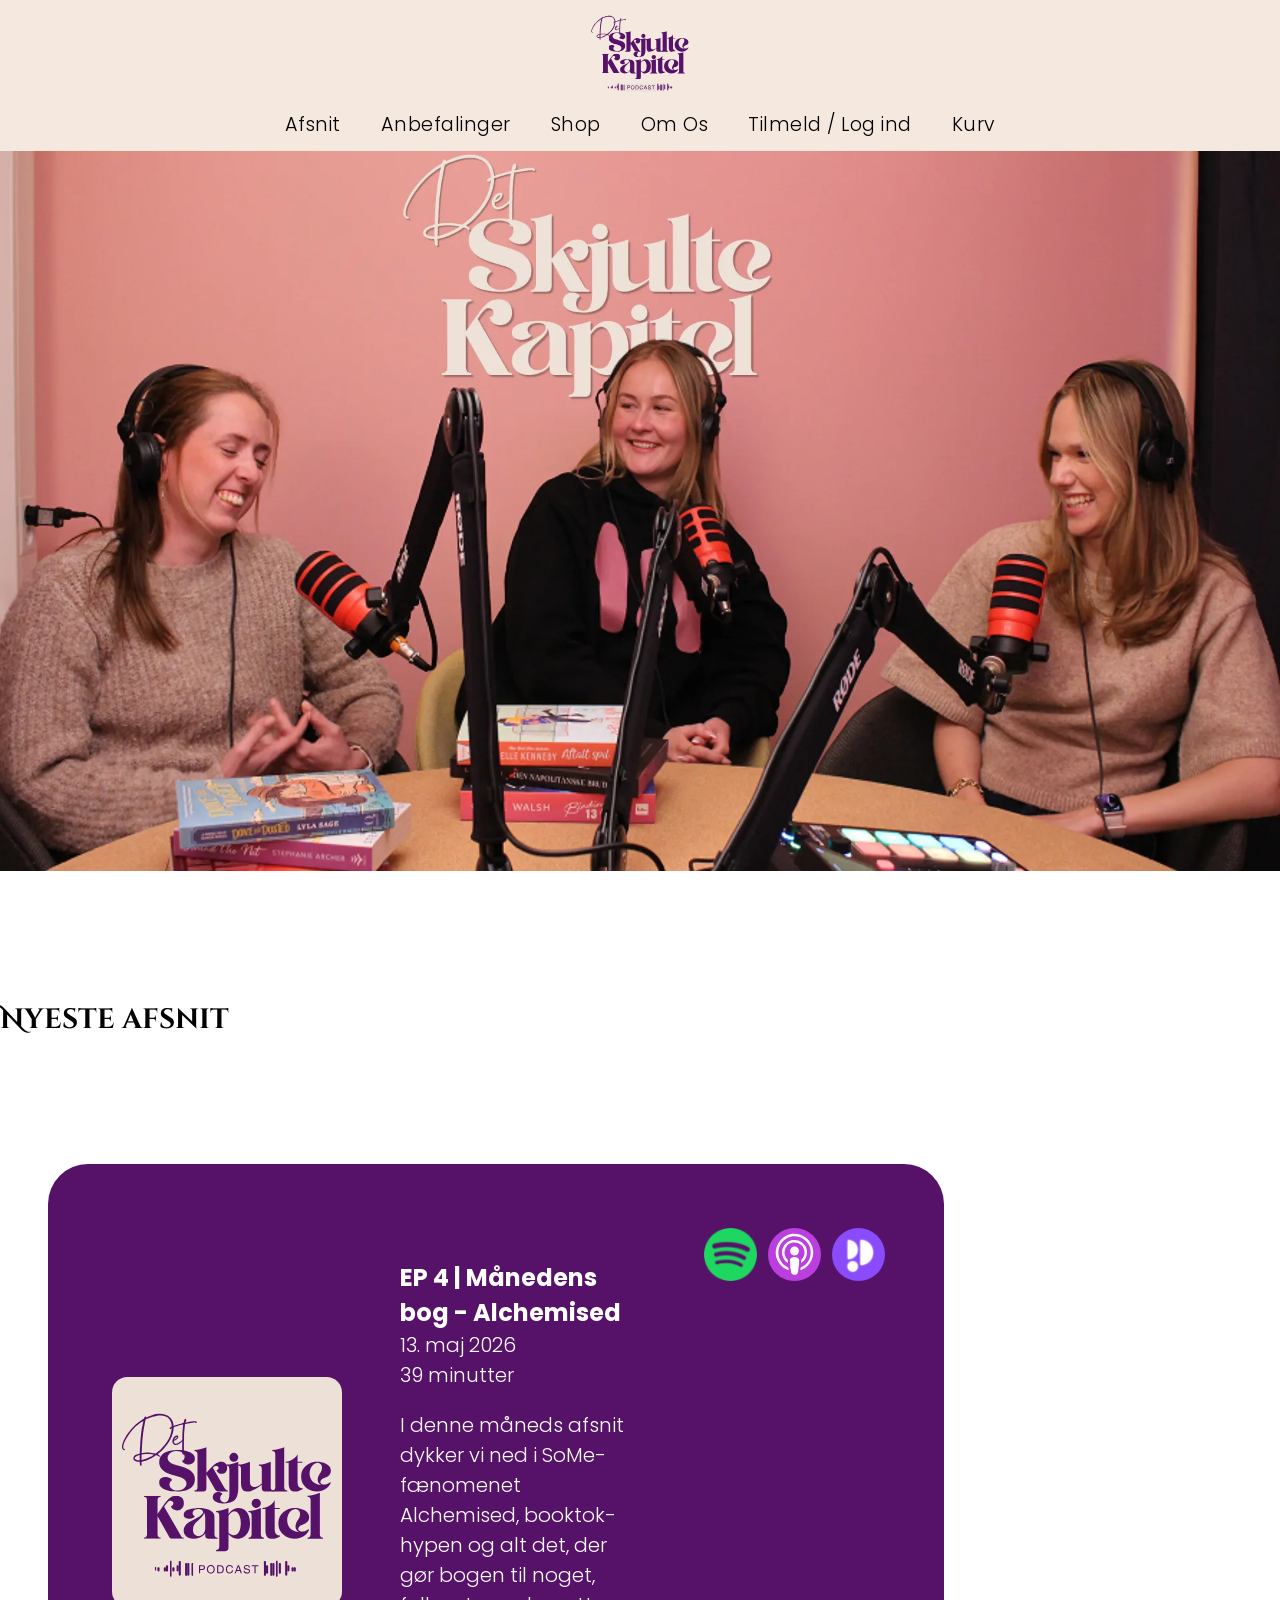
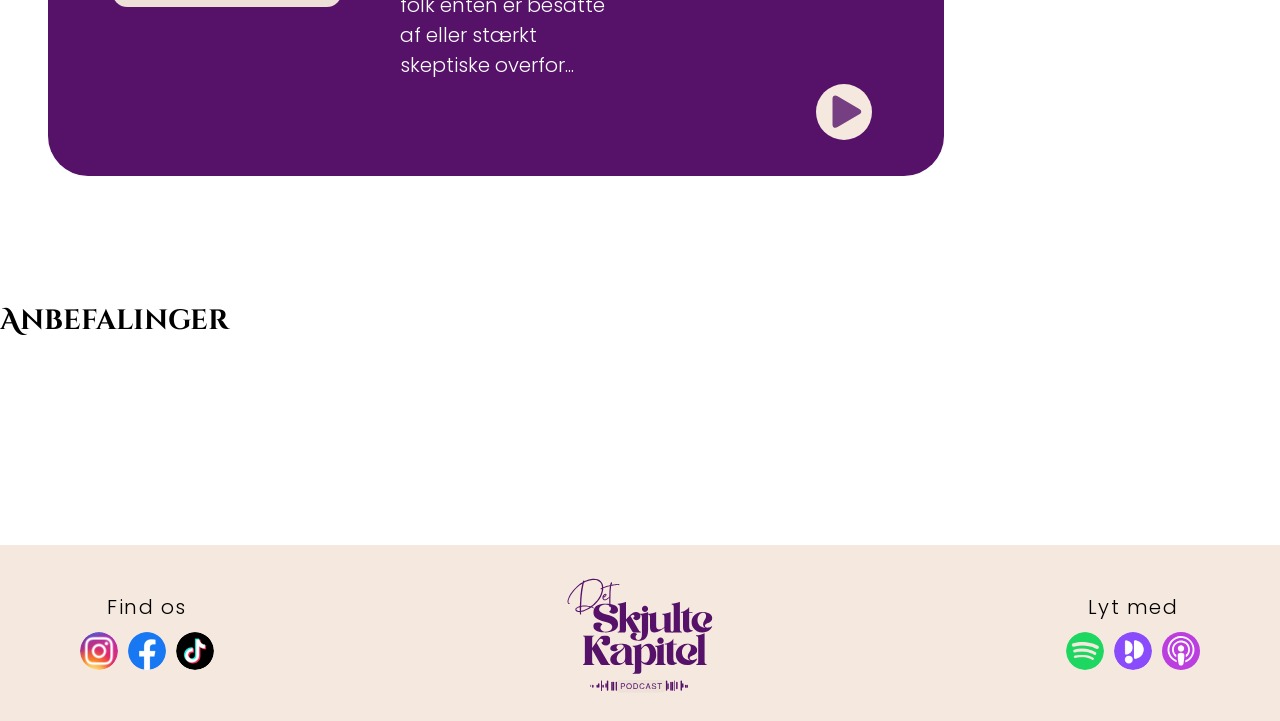
<file: index.html>
<!doctype html>
<html lang="da">
  <head>
    <meta charset="UTF-8" />
    <meta name="viewport" content="width=device-width, initial-scale=1.0" />
    <title>Det Skjulte Kapitel</title>
    <link rel="stylesheet" href="css/general.css" />
    <link rel="stylesheet" href="css/fonts.css" />
    <link rel="stylesheet" href="css/custom.css" />
    <link rel="stylesheet" href="css/index.css" />
    <link rel="icon" href="img/favicon.svg" type="image/svg+xml" />
  </head>
  <body>
    <header>
      <div class="header-desktop">
        <a href="index.html" class="header-logo">
          <img
            src="img/Logo.svg"
            alt="Det Skjulte Kapitel logo"
            class="logo-img"
          />
        </a>
        <nav class="header-nav">
          <ul class="nav-list">
            <li><a href="afsnit.html">Afsnit</a></li>
            <li><a href="anbefalinger.html">Anbefalinger</a></li>
            <li><a href="shop.html">Shop</a></li>
            <li><a href="omOs.html">Om Os</a></li>
            <li><a href="login.html">Tilmeld / Log ind</a></li>
            <li><a href="kurv.html">Kurv</a></li>
          </ul>
        </nav>
      </div>

      <div class="header-mobile">
        <a href="index.html" class="header-logo">
          <img src="img/Logo.svg" alt="Det Skjulte Kapitel" class="logo-img" />
        </a>
        <button class="hamburger" id="menuToggle">
          <span></span>
          <span></span>
          <span></span>
        </button>
      </div>
      <nav class="mobile-menu" id="mobileMenu">
        <a href="afsnit.html">Afsnit</a>
        <a href="anbefalinger.html">Anbefalinger</a>
        <a href="shop.html">Shop</a>
        <a href="omOs.html">Om Os</a>
        <a href="login.html">Tilmeld / Log ind</a>
        <a href="kurv.html">Kurv</a>
      </nav>
    </header>

    <main>
      <img
        src="img/Hero.webp"
        alt="Billede af tre kvinder i et podcast studie, der griner"
      />
      <h2>Nyeste afsnit</h2>

      <section class="grid-1_1_1">
        <div class="LogoBeige">
          <img src="img/LogoBeigeBaggrund.svg" alt="" />
        </div>
        <div class="margin">
          <div>
            <h3>EP 4 | Månedens bog - Alchemised</h3>
            <p>13. maj 2026</p>
            <p>39 minutter</p>
          </div>
          <p class="margin2">
            I denne måneds afsnit dykker vi ned i SoMe-fænomenet Alchemised,
            booktok-hypen og alt det, der gør bogen til noget, folk enten er
            besatte af eller stærkt skeptiske overfor...
          </p>
        </div>

        <div class="SoMe">
          <a href="https://open.spotify.com/show/3m8Jab1IPtWVq0r0YH2QnV"
            ><img src="img/Spotify.svg" alt=""
          /></a>
          <a
            href="https://podcasts.apple.com/dk/podcast/det-skjulte-kapitel/id1886661915"
            ><img class="apple" src="img/applepodcast.svg" alt="Apple Podcast"
          /></a>
          <a
            href="https://open.podimo.com/podcast/a7241b3f-1531-4056-aa6a-d502dbbe5295"
            ><img src="img/Podimo.svg" alt="Podimo logo"
          /></a>
          <div class="playBtn">
            <a href="afsnit.html"
              ><img src="img/PlayBtn.svg" alt=""
            /></a>
          </div>
        </div>
      </section>
      <h2>Anbefalinger</h2>
      <section class="grid"></section>
    </main>

    <footer>
      <div class="footer-inner">
        <a href="index.html" class="footer-logo">
          <img
            src="img/Logo.svg"
            alt="Det Skjulte Kapitel"
            class="logo-img-footer"
          />
        </a>

        <div class="footer-bottom-row">
          <div class="footer-social">
            <span class="footer-label">Find os</span>
            <div class="social-icons">
              <a href="https://www.instagram.com/detskjultekapitel/"
                ><img src="img/Instagram.svg" alt="Instagram"
              /></a>
              <a href="https://www.facebook.com/profile.php?id=61585024211420"
                ><img src="img/Facebook.svg" alt="Facebook"
              /></a>
              <a href="https://www.tiktok.com/@detskjultekapitel"
                ><img src="img/TikTok.svg" alt="TikTok"
              /></a>
            </div>
          </div>

          <div class="footer-listen">
            <span class="footer-label">Lyt med</span>
            <div class="social-icons">
              <a href="https://open.spotify.com/show/3m8Jab1IPtWVq0r0YH2QnV"
                ><img src="img/Spotify.svg" alt="Spotify"
              /></a>
              <a
                href="https://open.podimo.com/podcast/a7241b3f-1531-4056-aa6a-d502dbbe5295"
                ><img src="img/Podimo.svg" alt="Podimo"
              /></a>
              <a
                href="https://podcasts.apple.com/dk/podcast/det-skjulte-kapitel/id1886661915"
                ><img
                  class="apple"
                  src="img/applepodcast.svg"
                  alt="Apple Podcast"
              /></a>
            </div>
          </div>
        </div>
      </div>
    </footer>
    <script src="js/burger.js"></script>
    <script src="js/index.js"></script>
  </body>
</html>
</file>
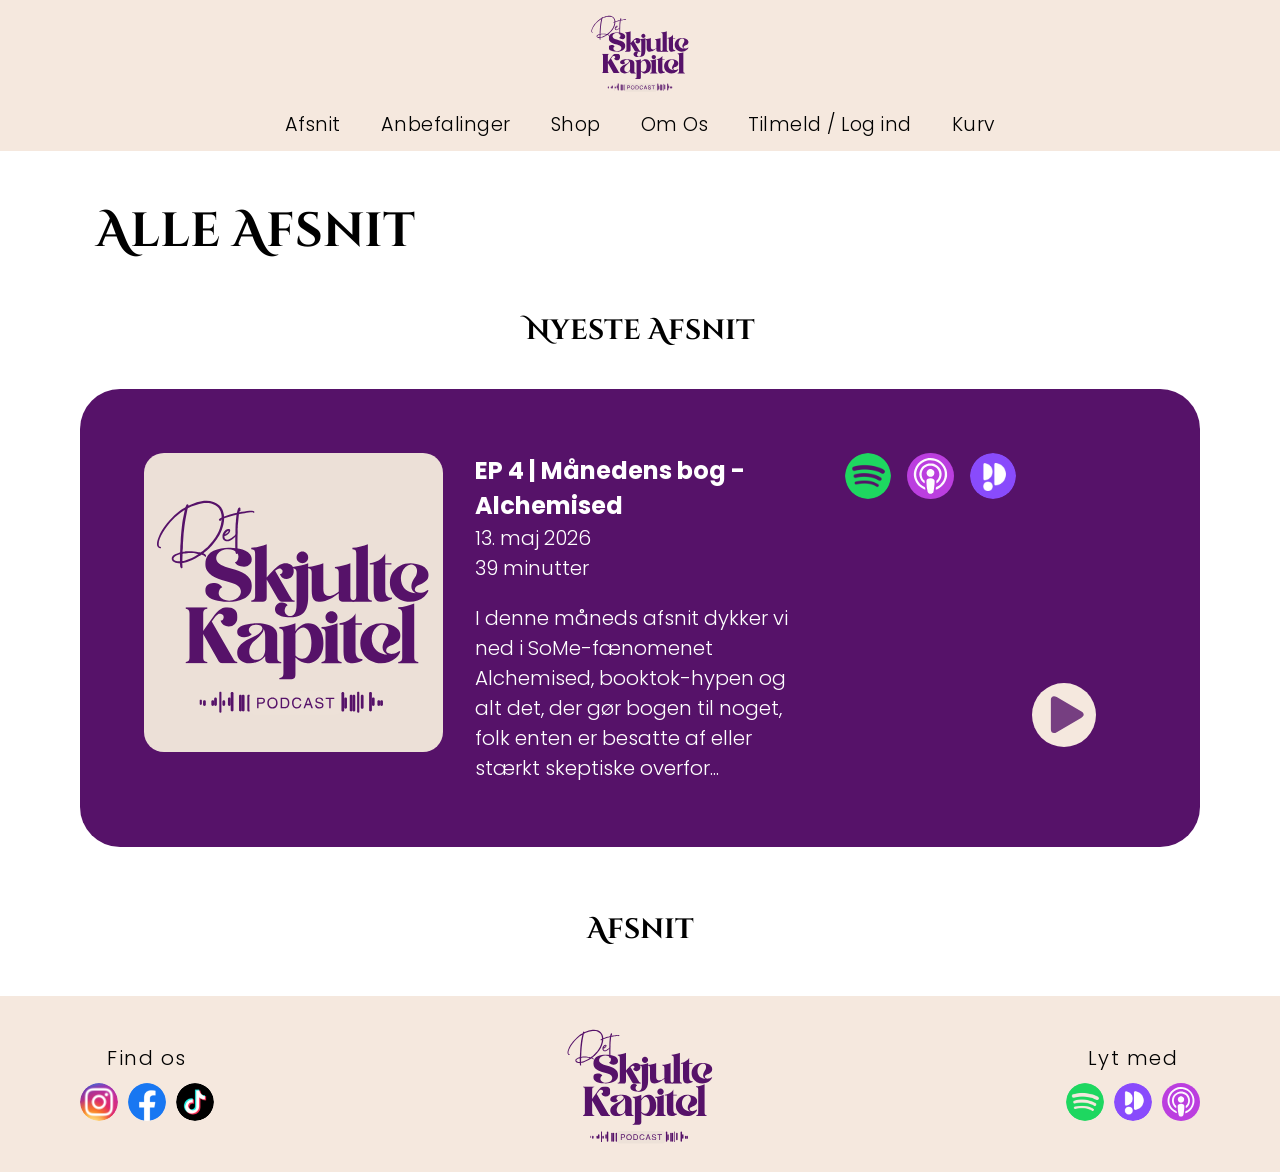
<file: afsnit.html>
<!doctype html>
<html lang="da">
  <head>
    <meta charset="UTF-8" />
    <meta name="viewport" content="width=device-width, initial-scale=1.0" />
    <title>Det Skjulte Kapitel</title>
    <link rel="stylesheet" href="css/general.css" />
    <link rel="stylesheet" href="css/fonts.css" />
    <link rel="stylesheet" href="css/custom.css" />
    <link rel="stylesheet" href="css/afsnit.css" />
    <link rel="icon" href="img/favicon.svg" type="image/svg+xml" />
  </head>
  <body>
    <header>
      <div class="header-desktop">
        <a href="index.html" class="header-logo">
          <img src="img/Logo.svg" alt="Det Skjulte Kapitel logo" class="logo-img" />
        </a>
        <nav class="header-nav">
          <ul class="nav-list">
            <li><a href="afsnit.html">Afsnit</a></li>
            <li><a href="anbefalinger.html">Anbefalinger</a></li>
            <li><a href="shop.html">Shop</a></li>
            <li><a href="omOs.html">Om Os</a></li>
            <li><a href="login.html">Tilmeld / Log ind</a></li>
            <li><a href="kurv.html">Kurv</a></li>
          </ul>
        </nav>
      </div>

      <div class="header-mobile">
        <a href="index.html" class="header-logo">
          <img src="img/Logo.svg" alt="Det Skjulte Kapitel" class="logo-img" />
        </a>
        <button class="hamburger" id="menuToggle">
          <span></span>
          <span></span>
          <span></span>
        </button>
      </div>
      <nav class="mobile-menu" id="mobileMenu">
        <a href="afsnit.html">Afsnit</a>
        <a href="anbefalinger.html">Anbefalinger</a>
        <a href="shop.html">Shop</a>
        <a href="omOs.html">Om Os</a>
        <a href="login.html">Tilmeld / Log ind</a>
        <a href="kurv.html">Kurv</a>
      </nav>
    </header>
    <main>
      <h1>Alle Afsnit</h1>
      <h2>Nyeste Afsnit</h2>
      <section class="afsnit-kort">
        <img class="afsnit-cover" src="img/LogoBeigeBaggrund.svg" alt="cover" />

        <div class="afsnit-info1">
          <h3>EP 4 | Månedens bog - Alchemised</h3>
          <p>13. maj 2026</p>
          <p>39 minutter</p>
          <p class="afsnit-beskrivelse">I denne måneds afsnit dykker vi ned i SoMe-fænomenet Alchemised, booktok-hypen og alt det, der gør bogen til noget, folk enten er besatte af eller stærkt skeptiske overfor...</p>
        </div>

        <div class="afsnit-ikoner">
          <a href="https://open.spotify.com/show/3m8Jab1IPtWVq0r0YH2QnV"><img src="img/Spotify.svg" alt="" /></a>
          <a href="https://podcasts.apple.com/dk/podcast/det-skjulte-kapitel/id1886661915"><img src="img/applepodcast.svg" alt="Apple Podcast" /></a>
          <a href="https://open.podimo.com/podcast/a7241b3f-1531-4056-aa6a-d502dbbe5295"><img src="img/Podimo.svg" alt="Podimo logo" /></a>
          <div class="playBtn1">
            <img src="img/PlayBtn.svg" alt="" />
          </div>
        </div>
      </section>
      <h2>Afsnit</h2>
      <section class="afsnit" id="afsnit"></section>
    </main>
    <footer>
      <div class="footer-inner">
        <a href="index.html" class="footer-logo">
          <img src="img/Logo.svg" alt="Det Skjulte Kapitel" class="logo-img-footer" />
        </a>

        <div class="footer-bottom-row">
          <div class="footer-social">
            <span class="footer-label">Find os</span>
            <div class="social-icons">
              <a href="https://www.instagram.com/detskjultekapitel/"><img src="img/Instagram.svg" alt="Instagram" /></a>
              <a href="https://www.facebook.com/profile.php?id=61585024211420"><img src="img/Facebook.svg" alt="Facebook" /></a>
              <a href="https://www.tiktok.com/@detskjultekapitel"><img src="img/TikTok.svg" alt="TikTok" /></a>
            </div>
          </div>

          <div class="footer-listen">
            <span class="footer-label">Lyt med</span>
            <div class="social-icons">
              <a href="https://open.spotify.com/show/3m8Jab1IPtWVq0r0YH2QnV"><img src="img/Spotify.svg" alt="Spotify" /></a>
              <a href="https://open.podimo.com/podcast/a7241b3f-1531-4056-aa6a-d502dbbe5295"><img src="img/Podimo.svg" alt="Podimo" /></a>
              <a href="https://podcasts.apple.com/dk/podcast/det-skjulte-kapitel/id1886661915"><img class="apple" src="img/applepodcast.svg" alt="Apple Podcast" /></a>
            </div>
          </div>
        </div>
      </div>
    </footer>
    <script src="js/burger.js"></script>
    <script src="js/afsnit.js"></script>
  </body>
</html>
</file>
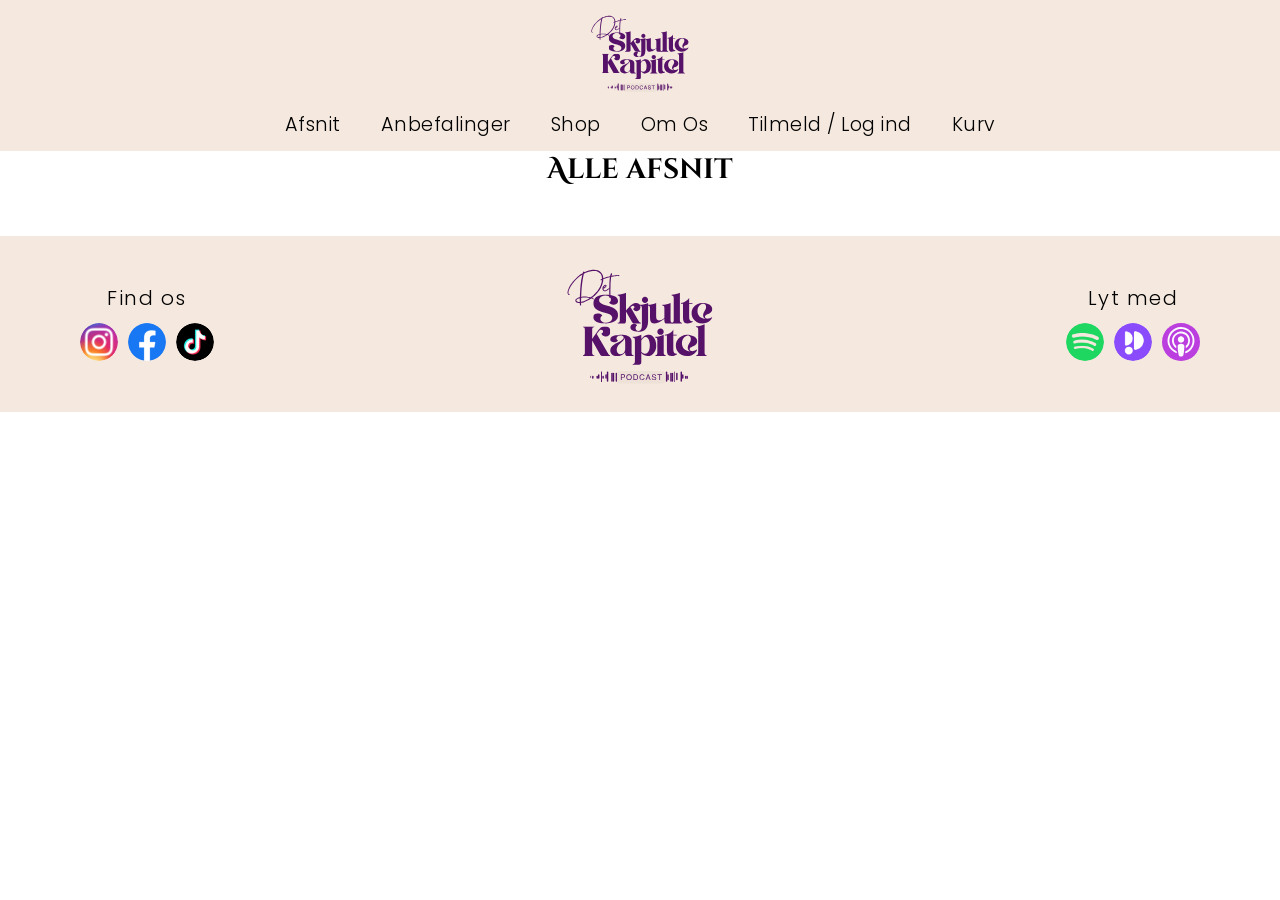
<file: afsnitSingleview.html>
<!doctype html>
<html lang="da">
  <head>
    <meta charset="UTF-8" />
    <meta name="viewport" content="width=device-width, initial-scale=1.0" />
    <title>Det Skjulte Kapitel</title>
    <link rel="stylesheet" href="css/general.css" />
    <link rel="stylesheet" href="css/fonts.css" />
    <link rel="stylesheet" href="css/custom.css" />
    <link rel="stylesheet" href="css/afsnitSingleview.css" />
    <link rel="icon" href="img/favicon.svg" type="image/svg+xml" />
  </head>
  <body>
    <header>
      <div class="header-desktop">
        <a href="index.html" class="header-logo">
          <img src="img/Logo.svg" alt="Det Skjulte Kapitel logo" class="logo-img" />
        </a>
        <nav class="header-nav">
          <ul class="nav-list">
            <li><a href="afsnit.html">Afsnit</a></li>
            <li><a href="anbefalinger.html">Anbefalinger</a></li>
            <li><a href="shop.html">Shop</a></li>
            <li><a href="omOs.html">Om Os</a></li>
            <li><a href="login.html">Tilmeld / Log ind</a></li>
            <li><a href="kurv.html">Kurv</a></li>
          </ul>
        </nav>
      </div>

      <div class="header-mobile">
        <a href="index.html" class="header-logo">
          <img src="img/Logo.svg" alt="Det Skjulte Kapitel" class="logo-img" />
        </a>
        <button class="hamburger" id="menuToggle">
          <span></span>
          <span></span>
          <span></span>
        </button>
      </div>
      <nav class="mobile-menu" id="mobileMenu">
        <a href="afsnit.html">Afsnit</a>
        <a href="anbefalinger.html">Anbefalinger</a>
        <a href="shop.html">Shop</a>
        <a href="omOs.html">Om Os</a>
        <a href="login.html">Tilmeld / Log ind</a>
        <a href="kurv.html">Kurv</a>
      </nav>
    </header>
    <main>
      <section class="afsnit" id="singleview"></section>

      <h2>Alle afsnit</h2>

      <section class="alle-afsnit" id="alle-afsnit"></section>
    </main>
    <footer>
      <div class="footer-inner">
        <a href="index.html" class="footer-logo">
          <img src="img/Logo.svg" alt="Det Skjulte Kapitel" class="logo-img-footer" />
        </a>

        <div class="footer-bottom-row">
          <div class="footer-social">
            <span class="footer-label">Find os</span>
            <div class="social-icons">
              <a href="https://www.instagram.com/detskjultekapitel/"><img src="img/Instagram.svg" alt="Instagram" /></a>
              <a href="https://www.facebook.com/profile.php?id=61585024211420"><img src="img/Facebook.svg" alt="Facebook" /></a>
              <a href="https://www.tiktok.com/@detskjultekapitel"><img src="img/TikTok.svg" alt="TikTok" /></a>
            </div>
          </div>

          <div class="footer-listen">
            <span class="footer-label">Lyt med</span>
            <div class="social-icons">
              <a href="https://open.spotify.com/show/3m8Jab1IPtWVq0r0YH2QnV"><img src="img/Spotify.svg" alt="Spotify" /></a>
              <a href="https://open.podimo.com/podcast/a7241b3f-1531-4056-aa6a-d502dbbe5295"><img src="img/Podimo.svg" alt="Podimo" /></a>
              <a href="https://podcasts.apple.com/dk/podcast/det-skjulte-kapitel/id1886661915"><img class="apple" src="img/applepodcast.svg" alt="Apple Podcast" /></a>
            </div>
          </div>
        </div>
      </div>
    </footer>
    <script src="js/burger.js"></script>
    <script src="js/afsnitSingleview.js"></script>
  </body>
</html>
</file>
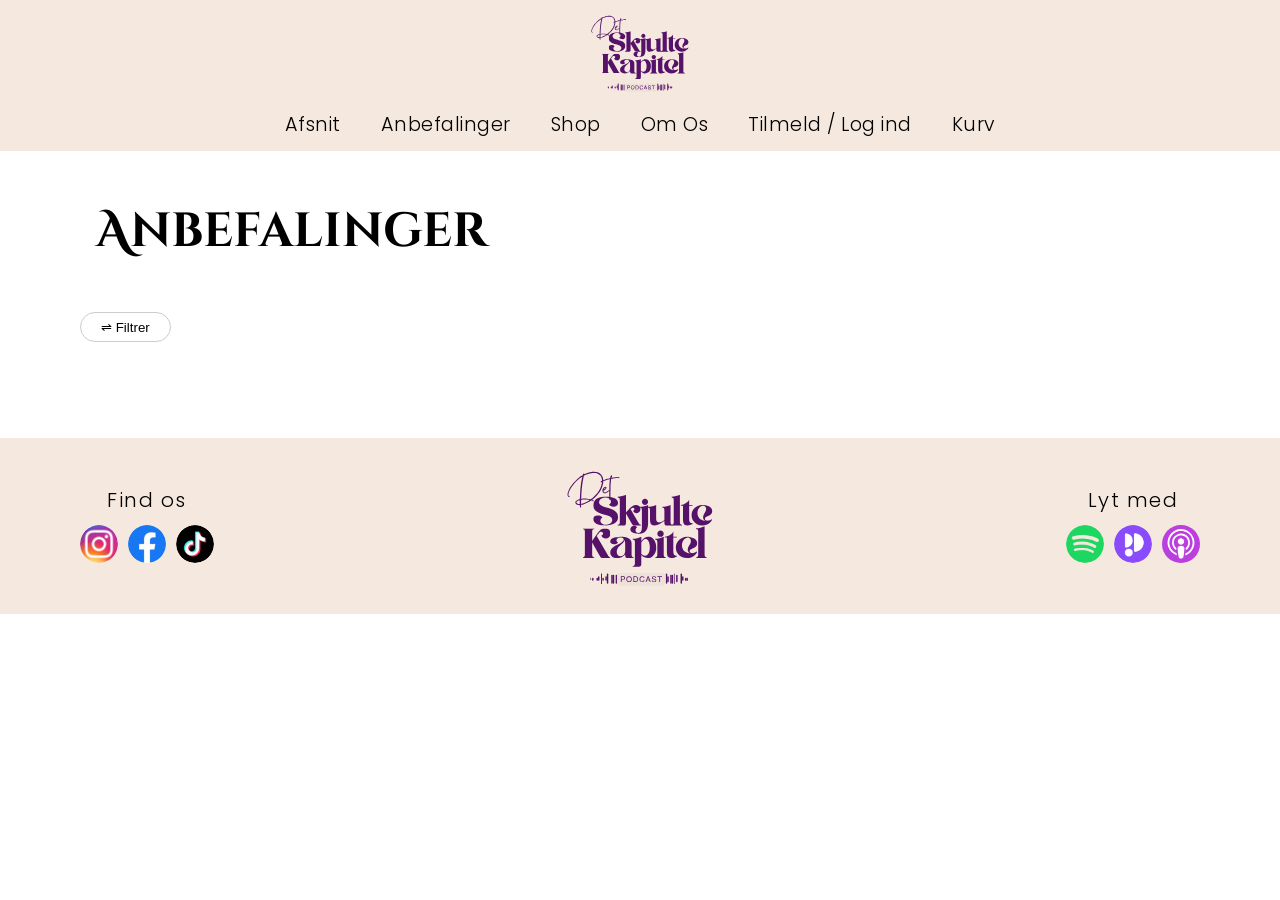
<file: anbefalinger.html>
<!doctype html>
<html lang="da">
  <head>
    <meta charset="UTF-8" />
    <meta name="viewport" content="width=device-width, initial-scale=1.0" />
    <title>Det Skjulte Kapitel</title>
    <link rel="stylesheet" href="css/general.css" />
    <link rel="stylesheet" href="css/fonts.css" />
    <link rel="stylesheet" href="css/custom.css" />
    <link rel="stylesheet" href="css/anbefalinger.css" />
    <link rel="icon" href="img/favicon.svg" type="image/svg+xml" />
  </head>
  <body>
    <header>
      <div class="header-desktop">
        <a href="index.html" class="header-logo">
          <img src="img/Logo.svg" alt="Det Skjulte Kapitel logo" class="logo-img" />
        </a>
        <nav class="header-nav">
          <ul class="nav-list">
            <li><a href="afsnit.html">Afsnit</a></li>
            <li><a href="anbefalinger.html">Anbefalinger</a></li>
            <li><a href="shop.html">Shop</a></li>
            <li><a href="omOs.html">Om Os</a></li>
            <li><a href="login.html">Tilmeld / Log ind</a></li>
            <li><a href="kurv.html">Kurv</a></li>
          </ul>
        </nav>
      </div>

      <div class="header-mobile">
        <a href="index.html" class="header-logo">
          <img src="img/Logo.svg" alt="Det Skjulte Kapitel" class="logo-img" />
        </a>
        <button class="hamburger" id="menuToggle">
          <span></span>
          <span></span>
          <span></span>
        </button>
      </div>
      <nav class="mobile-menu" id="mobileMenu">
        <a href="afsnit.html">Afsnit</a>
        <a href="anbefalinger.html">Anbefalinger</a>
        <a href="shop.html">Shop</a>
        <a href="omOs.html">Om Os</a>
        <a href="login.html">Tilmeld / Log ind</a>
        <a href="kurv.html">Kurv</a>
      </nav>
    </header>

    <main>
      <h1>Anbefalinger</h1>

      <div class="filter-wrapper">
        <button class="filter-btn" id="filterToggle">⇌ Filtrer</button>

        <div class="filter-panel" id="filterPanel">
          <div class="filter-header">
            <p>Filtrer</p>
            <button id="filterLuk">✕</button>
          </div>
          <hr />
          <p class="filter-alle" data-type="alle" data-filter="alle">Alle</p>
          <hr />

          <div class="filter-gruppe">
            <p class="filter-titel" data-target="genreValg">Genre</p>
            <hr />
            <div class="filter-valg" id="genreValg">
              <p data-type="genre" data-filter="Romance">Romance</p>
              <p data-type="genre" data-filter="Fantasy">Fantasy</p>
              <p data-type="genre" data-filter="Romantasy">Romantasy</p>
              <hr />
            </div>
          </div>

          <div class="filter-gruppe">
            <p class="filter-titel" data-target="forfatterValg">Forfatter</p>
            <hr />
            <div class="filter-valg" id="forfatterValg">
              <p data-type="forfatter" data-filter="Elle Kennedy">Elle Kennedy</p>
              <p data-type="forfatter" data-filter="Lyla Sage">Lyla Sage</p>
              <p data-type="forfatter" data-filter="Elsie Silver">Elsie Silver</p>
              <hr />
            </div>
          </div>

          <div class="filter-gruppe">
            <p class="filter-titel" data-target="anbefalerValg">Hvem Anbefaler</p>
            <hr />
            <div class="filter-valg" id="anbefalerValg">
              <p data-type="anbefaler" data-filter="Freja">Freja</p>
              <p data-type="anbefaler" data-filter="Laura">Laura</p>
              <p data-type="anbefaler" data-filter="Daniella">Daniella</p>
              <hr />
            </div>
          </div>
        </div>
      </div>

      <section class="grid"></section>
    </main>
    <footer>
      <div class="footer-inner">
        <a href="index.html" class="footer-logo">
          <img src="img/Logo.svg" alt="Det Skjulte Kapitel" class="logo-img-footer" />
        </a>

        <div class="footer-bottom-row">
          <div class="footer-social">
            <span class="footer-label">Find os</span>
            <div class="social-icons">
              <a href="https://www.instagram.com/detskjultekapitel/"><img src="img/Instagram.svg" alt="Instagram" /></a>
              <a href="https://www.facebook.com/profile.php?id=61585024211420"><img src="img/Facebook.svg" alt="Facebook" /></a>
              <a href="https://www.tiktok.com/@detskjultekapitel"><img src="img/TikTok.svg" alt="TikTok" /></a>
            </div>
          </div>

          <div class="footer-listen">
            <span class="footer-label">Lyt med</span>
            <div class="social-icons">
              <a href="https://open.spotify.com/show/3m8Jab1IPtWVq0r0YH2QnV"><img src="img/Spotify.svg" alt="Spotify" /></a>
              <a href="https://open.podimo.com/podcast/a7241b3f-1531-4056-aa6a-d502dbbe5295"><img src="img/Podimo.svg" alt="Podimo" /></a>
              <a href="https://podcasts.apple.com/dk/podcast/det-skjulte-kapitel/id1886661915"><img class="apple" src="img/applepodcast.svg" alt="Apple Podcast" /></a>
            </div>
          </div>
        </div>
      </div>
    </footer>
    <script src="js/burger.js"></script>
    <script src="js/anbefalinger.js"></script>
  </body>
</html>
</file>
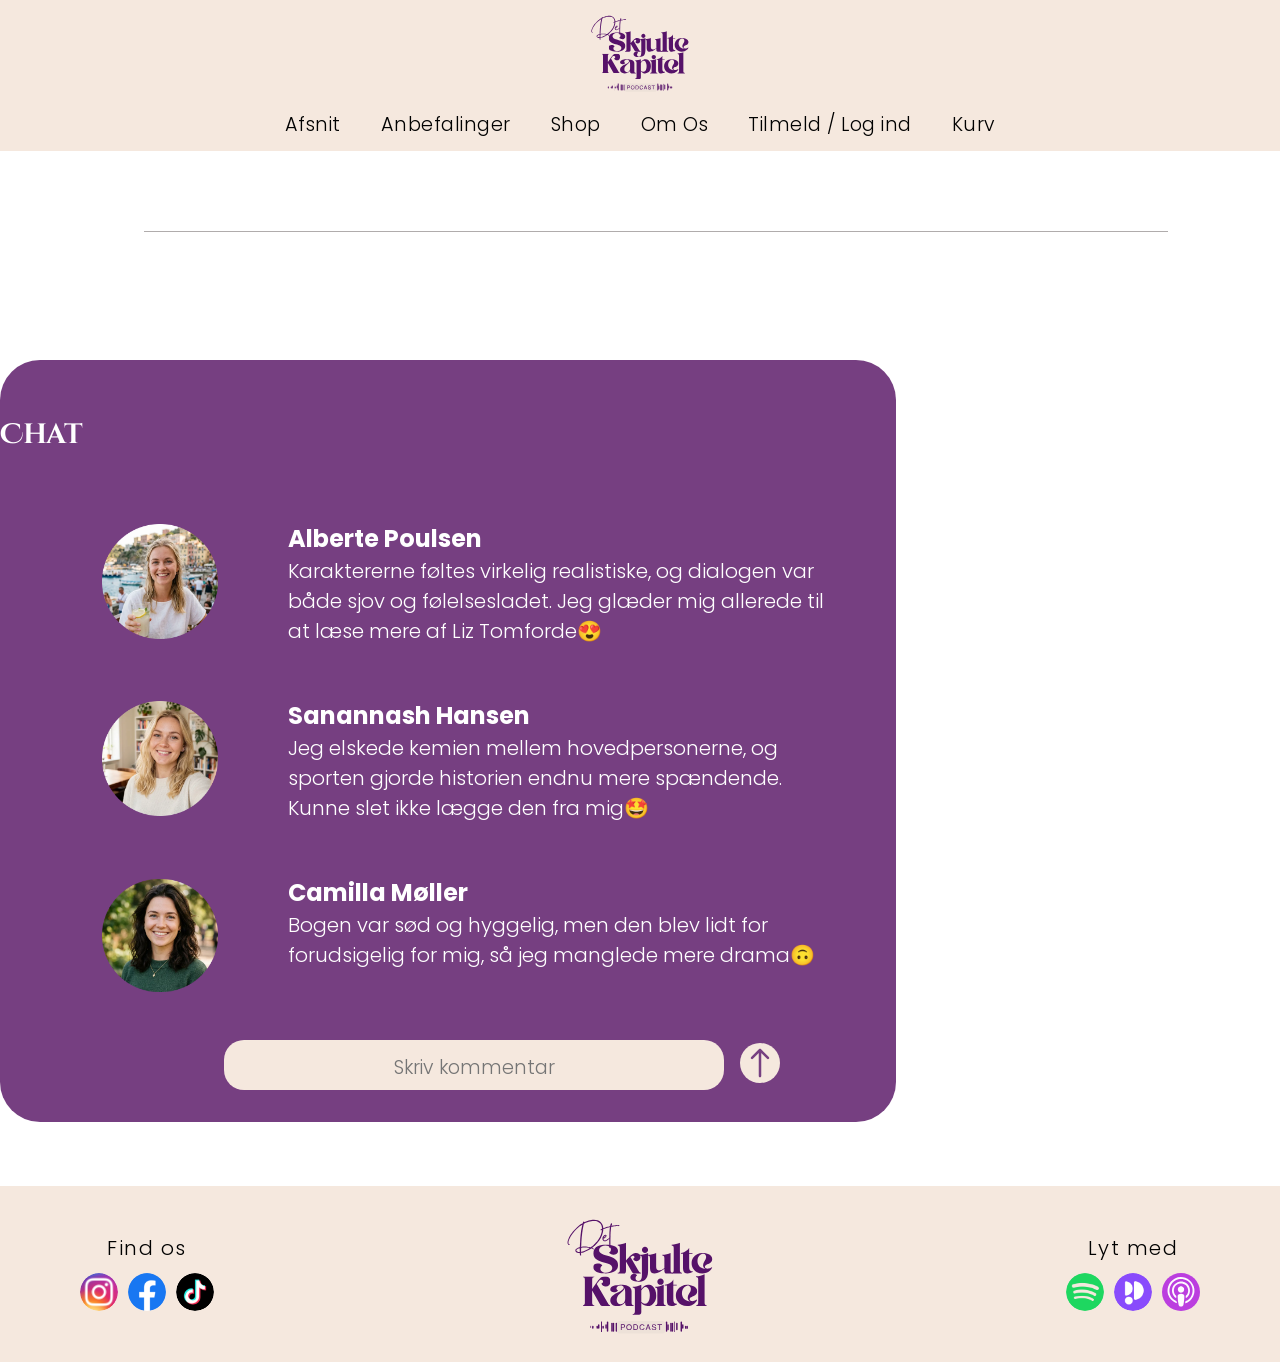
<file: anbefalingerSingleview.html>
<!doctype html>
<html lang="da">
  <head>
    <meta charset="UTF-8" />
    <meta name="viewport" content="width=device-width, initial-scale=1.0" />
    <title>Det Skjulte Kapitel</title>
    <link rel="stylesheet" href="css/general.css" />
    <link rel="stylesheet" href="css/fonts.css" />
    <link rel="stylesheet" href="css/custom.css" />
    <link rel="stylesheet" href="css/anbefalinger.css" />
    <link rel="icon" href="img/favicon.svg" type="image/svg+xml" />
  </head>
  <body>
    <header>
      <div class="header-desktop">
        <a href="index.html" class="header-logo">
          <img src="img/Logo.svg" alt="Det Skjulte Kapitel logo" class="logo-img" />
        </a>
        <nav class="header-nav">
          <ul class="nav-list">
            <li><a href="afsnit.html">Afsnit</a></li>
            <li><a href="anbefalinger.html">Anbefalinger</a></li>
            <li><a href="shop.html">Shop</a></li>
            <li><a href="omOs.html">Om Os</a></li>
            <li><a href="login.html">Tilmeld / Log ind</a></li>
            <li><a href="kurv.html">Kurv</a></li>
          </ul>
        </nav>
      </div>

      <div class="header-mobile">
        <a href="index.html" class="header-logo">
          <img src="img/Logo.svg" alt="Det Skjulte Kapitel" class="logo-img" />
        </a>
        <button class="hamburger" id="menuToggle">
          <span></span>
          <span></span>
          <span></span>
        </button>
      </div>
      <nav class="mobile-menu" id="mobileMenu">
        <a href="afsnit.html">Afsnit</a>
        <a href="anbefalinger.html">Anbefalinger</a>
        <a href="shop.html">Shop</a>
        <a href="omOs.html">Om Os</a>
        <a href="login.html">Tilmeld / Log ind</a>
        <a href="kurv.html">Kurv</a>
      </nav>
    </header>

    <main>
      <section id="bogDetalje"></section>

      <hr class="kommentarStreg" />

      <section class="chatCard">
        <h2>Chat</h2>
        <div class="personKommentar">
          <div class="kommentarTekst">
            <img src="img/Alberte.webp" alt="" />
            <div>
              <h3>Alberte Poulsen</h3>
              <p>Karaktererne føltes virkelig realistiske, og dialogen var både sjov og følelsesladet. Jeg glæder mig allerede til at læse mere af Liz Tomforde😍</p>
            </div>
          </div>

          <div class="kommentarTekst">
            <img src="img/Savannah.webp" alt="" />
            <div>
              <h3>Sanannash Hansen</h3>
              <p>Jeg elskede kemien mellem hovedpersonerne, og sporten gjorde historien endnu mere spændende. Kunne slet ikke lægge den fra mig🤩</p>
            </div>
          </div>

          <div class="kommentarTekst">
            <img src="img/Camilla.webp" alt="" />
            <div>
              <h3>Camilla Møller</h3>
              <p>Bogen var sød og hyggelig, men den blev lidt for forudsigelig for mig, så jeg manglede mere drama🙃</p>
            </div>
          </div>

          <div class="kommentarer">
            <div class="skrivKommentar">
              <textarea placeholder="Skriv kommentar"></textarea>
              <a href="#"> <img src="img/ArrowUp.svg" alt="" /></a>
            </div>
          </div>
        </div>
      </section>
    </main>
    <footer>
      <div class="footer-inner">
        <a href="index.html" class="footer-logo">
          <img src="img/Logo.svg" alt="Det Skjulte Kapitel" class="logo-img-footer" />
        </a>

        <div class="footer-bottom-row">
          <div class="footer-social">
            <span class="footer-label">Find os</span>
            <div class="social-icons">
              <a href="https://www.instagram.com/detskjultekapitel/"><img src="img/Instagram.svg" alt="Instagram" /></a>
              <a href="https://www.facebook.com/profile.php?id=61585024211420"><img src="img/Facebook.svg" alt="Facebook" /></a>
              <a href="https://www.tiktok.com/@detskjultekapitel"><img src="img/TikTok.svg" alt="TikTok" /></a>
            </div>
          </div>

          <div class="footer-listen">
            <span class="footer-label">Lyt med</span>
            <div class="social-icons">
              <a href="https://open.spotify.com/show/3m8Jab1IPtWVq0r0YH2QnV"><img src="img/Spotify.svg" alt="Spotify" /></a>
              <a href="https://open.podimo.com/podcast/a7241b3f-1531-4056-aa6a-d502dbbe5295"><img src="img/Podimo.svg" alt="Podimo" /></a>
              <a href="https://podcasts.apple.com/dk/podcast/det-skjulte-kapitel/id1886661915"><img class="apple" src="img/applepodcast.svg" alt="Apple Podcast" /></a>
            </div>
          </div>
        </div>
      </div>
    </footer>
    <script src="js/burger.js"></script>
    <script src="js/anbefalinger.js"></script>
  </body>
</html>
</file>
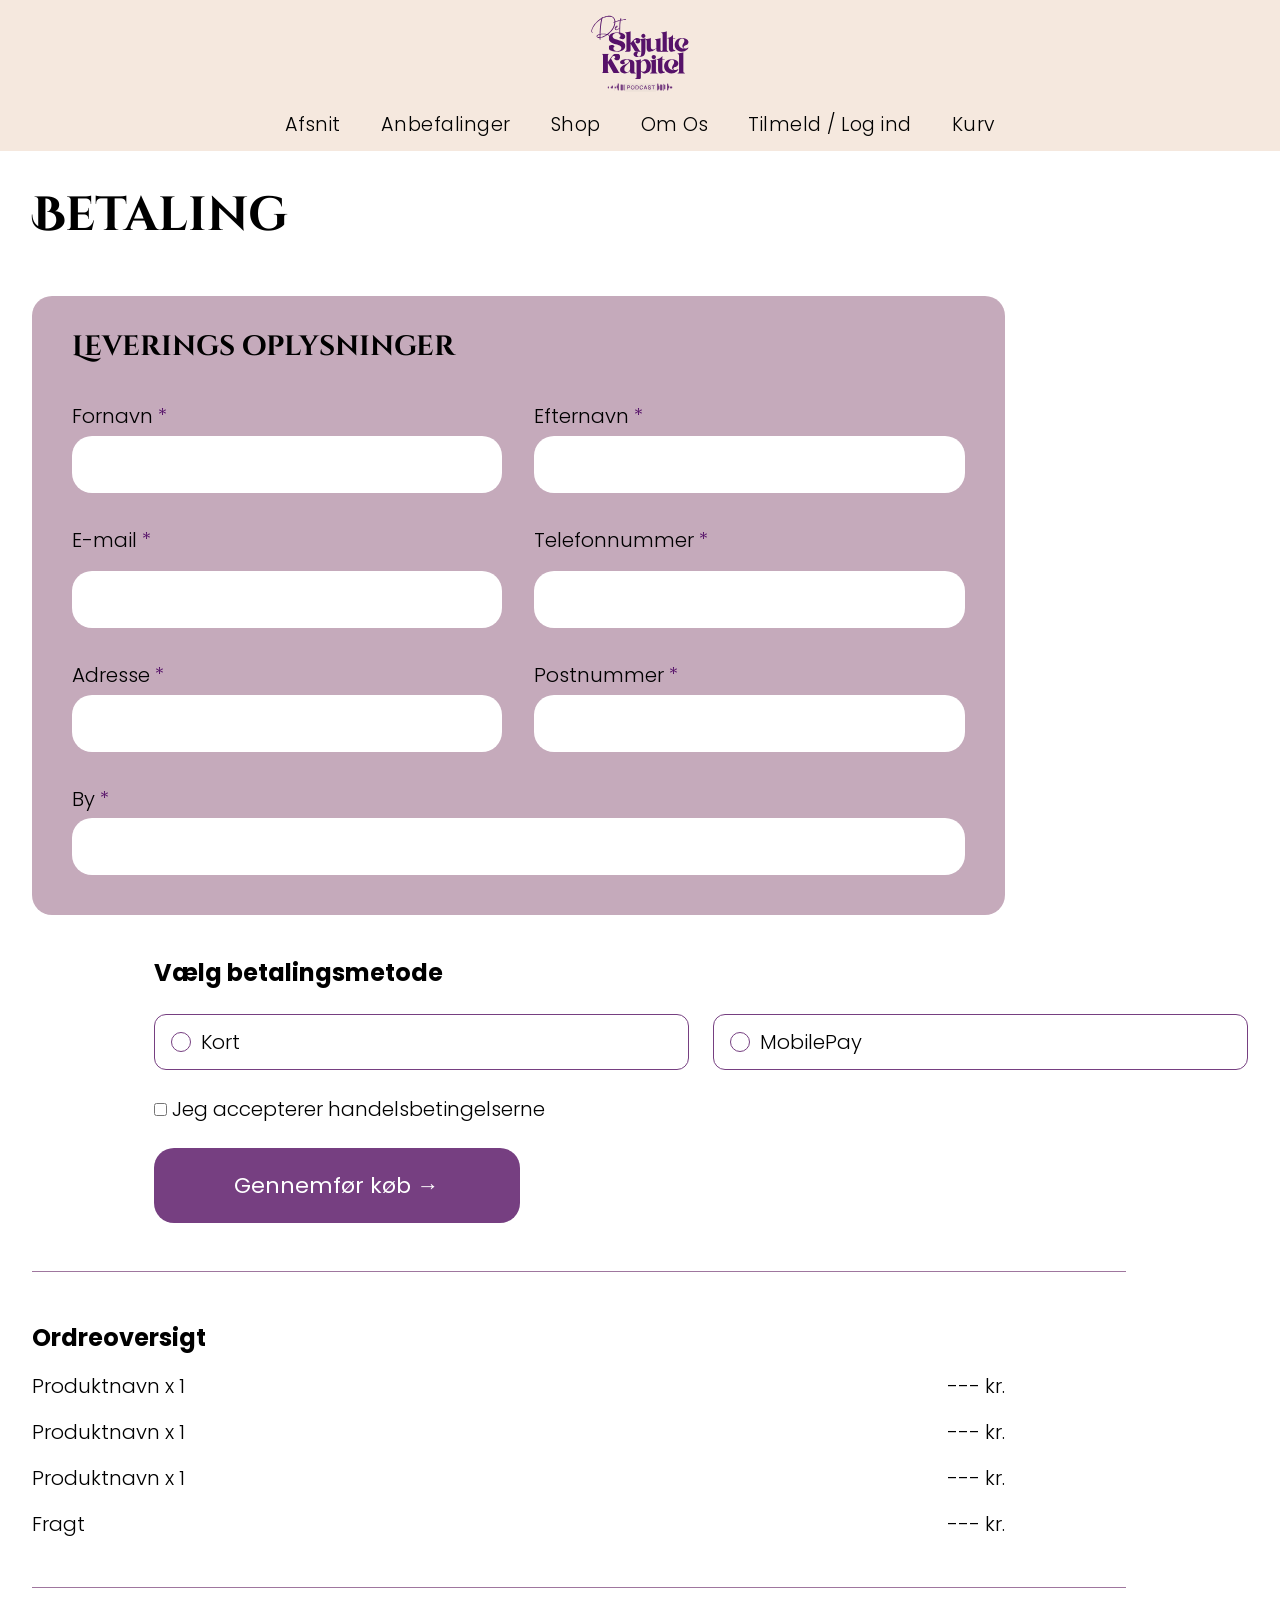
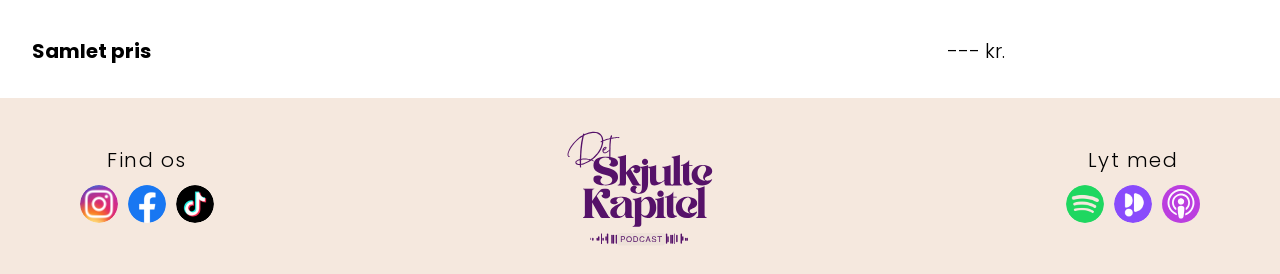
<file: koeb.html>
<!doctype html>
<html lang="da">
  <head>
    <meta charset="UTF-8" />
    <meta name="viewport" content="width=device-width, initial-scale=1.0" />
    <title>Det Skjulte Kapitel</title>
    <link rel="stylesheet" href="css/general.css" />
    <link rel="stylesheet" href="css/fonts.css" />
    <link rel="stylesheet" href="css/custom.css" />
    <link rel="stylesheet" href="css/forms.css" />
    <link rel="icon" href="img/favicon.svg" type="image/svg+xml" />
  </head>
  <body>
    <header>
      <div class="header-desktop">
        <a href="index.html" class="header-logo">
          <img src="img/Logo.svg" alt="Det Skjulte Kapitel logo" class="logo-img" />
        </a>
        <nav class="header-nav">
          <ul class="nav-list">
            <li><a href="afsnit.html">Afsnit</a></li>
            <li><a href="anbefalinger.html">Anbefalinger</a></li>
            <li><a href="shop.html">Shop</a></li>
            <li><a href="omOs.html">Om Os</a></li>
            <li><a href="login.html">Tilmeld / Log ind</a></li>
            <li><a href="kurv.html">Kurv</a></li>
          </ul>
        </nav>
      </div>

      <div class="header-mobile">
        <a href="index.html" class="header-logo">
          <img src="img/Logo.svg" alt="Det Skjulte Kapitel" class="logo-img" />
        </a>
        <button class="hamburger" id="menuToggle">
          <span></span>
          <span></span>
          <span></span>
        </button>
      </div>
      <nav class="mobile-menu" id="mobileMenu">
        <a href="afsnit.html">Afsnit</a>
        <a href="anbefalinger.html">Anbefalinger</a>
        <a href="shop.html">Shop</a>
        <a href="omOs.html">Om Os</a>
        <a href="login.html">Tilmeld / Log ind</a>
        <a href="kurv.html">Kurv</a>
      </nav>
    </header>
    <main>
      <h1>Betaling</h1>
      <section id="kob-form">
        <h2>Leverings oplysninger</h2>
        <form id="kobform">
          <div class="form-group">
            <label for="firstname">Fornavn</label>
            <input type="text" id="firstname" name="firstname" required />
            <p class="error-message">Udfyld venligst feltet</p>
          </div>
          <div class="form-group">
            <label for="lastname">Efternavn</label>
            <input type="text" name="lastname" id="lastname" required />
            <p class="error-message">Udfyld venigst feltet</p>
          </div>
          <div class="form-group right-column">
            <label for="email">E-mail</label>
            <input type="email" name="mail" id="email" required />
            <p class="error-message">Udfyld venligst feltet</p>
          </div>
          <div class="form-group right-column">
            <label for="phonenumber">Telefonnummer</label>
            <input type="tel" id="phonenumber" name="phonenumber" required />
            <p class="error-message">Udfyld venligst feltet</p>
          </div>
          <div class="form-group">
            <label for="address">Adresse</label>
            <input type="text" id="address" name="address" required />
            <p class="error-message">Udfyld venligst feltet</p>
          </div>
          <div class="form-group">
            <label for="postalcode">Postnummer</label>
            <input type="number" name="postnummer" id="postalcode" required />
            <p class="error-message">Udfyld venigst feltet</p>
          </div>
          <div class="form-group">
            <label for="city">By</label>
            <input type="text" name="city" id="city" required />
            <p class="error-message">Udfyld venligst feltet</p>
          </div>
        </form>
      </section>
      <section class="betaling-wrap">
        <h3>Vælg betalingsmetode</h3>

        <div class="radio-group" role="radiogroup">
          <label class="radio-option" onclick="selectPayment('kort')">
            <span class="radio-circle" id="circle-kort"></span>
            Kort
          </label>
          <label class="radio-option" onclick="selectPayment('mobilepay')">
            <span class="radio-circle" id="circle-mobilepay"></span>
            MobilePay
          </label>
        </div>

        <div class="checkbox-group">
          <label for="terms">
            <input type="checkbox" id="terms" name="accept-terms" value="yes" required />
            Jeg accepterer handelsbetingelserne
          </label>
        </div>

        <button class="kob-btn">Gennemfør køb →</button>
      </section>
      <hr />
      <section class="ordreoversigt-section">
        <h3>Ordreoversigt</h3>
        <div class="product-short">
          <span>Produktnavn x 1</span>
          <span>--- kr.</span>
        </div>
        <div class="product-short">
          <span>Produktnavn x 1</span>
          <span>--- kr.</span>
        </div>
        <div class="product-short">
          <span>Produktnavn x 1</span>
          <span>--- kr.</span>
        </div>
        <div class="product-short">
          <span>Fragt</span>
          <span>--- kr.</span>
        </div>
      </section>
      <hr />
      <section class="total-section">
        <div class="total">
          <span class="bold">Samlet pris</span>
          <span>--- kr.</span>
        </div>
      </section>
    </main>
    <footer>
      <div class="footer-inner">
        <a href="index.html" class="footer-logo">
          <img src="img/Logo.svg" alt="Det Skjulte Kapitel" class="logo-img-footer" />
        </a>

        <div class="footer-bottom-row">
          <div class="footer-social">
            <span class="footer-label">Find os</span>
            <div class="social-icons">
              <a href="https://www.instagram.com/detskjultekapitel/"><img src="img/Instagram.svg" alt="Instagram" /></a>
              <a href="https://www.facebook.com/profile.php?id=61585024211420"><img src="img/Facebook.svg" alt="Facebook" /></a>
              <a href="https://www.tiktok.com/@detskjultekapitel"><img src="img/TikTok.svg" alt="TikTok" /></a>
            </div>
          </div>

          <div class="footer-listen">
            <span class="footer-label">Lyt med</span>
            <div class="social-icons">
              <a href="https://open.spotify.com/show/3m8Jab1IPtWVq0r0YH2QnV"><img src="img/Spotify.svg" alt="Spotify" /></a>
              <a href="https://open.podimo.com/podcast/a7241b3f-1531-4056-aa6a-d502dbbe5295"><img src="img/Podimo.svg" alt="Podimo" /></a>
              <a href="https://podcasts.apple.com/dk/podcast/det-skjulte-kapitel/id1886661915"><img class="apple" src="img/applepodcast.svg" alt="Apple Podcast" /></a>
            </div>
          </div>
        </div>
      </div>
    </footer>
    <script src="js/burger.js"></script>
    <script src="js/koeb.js"></script>
  </body>
</html>
</file>
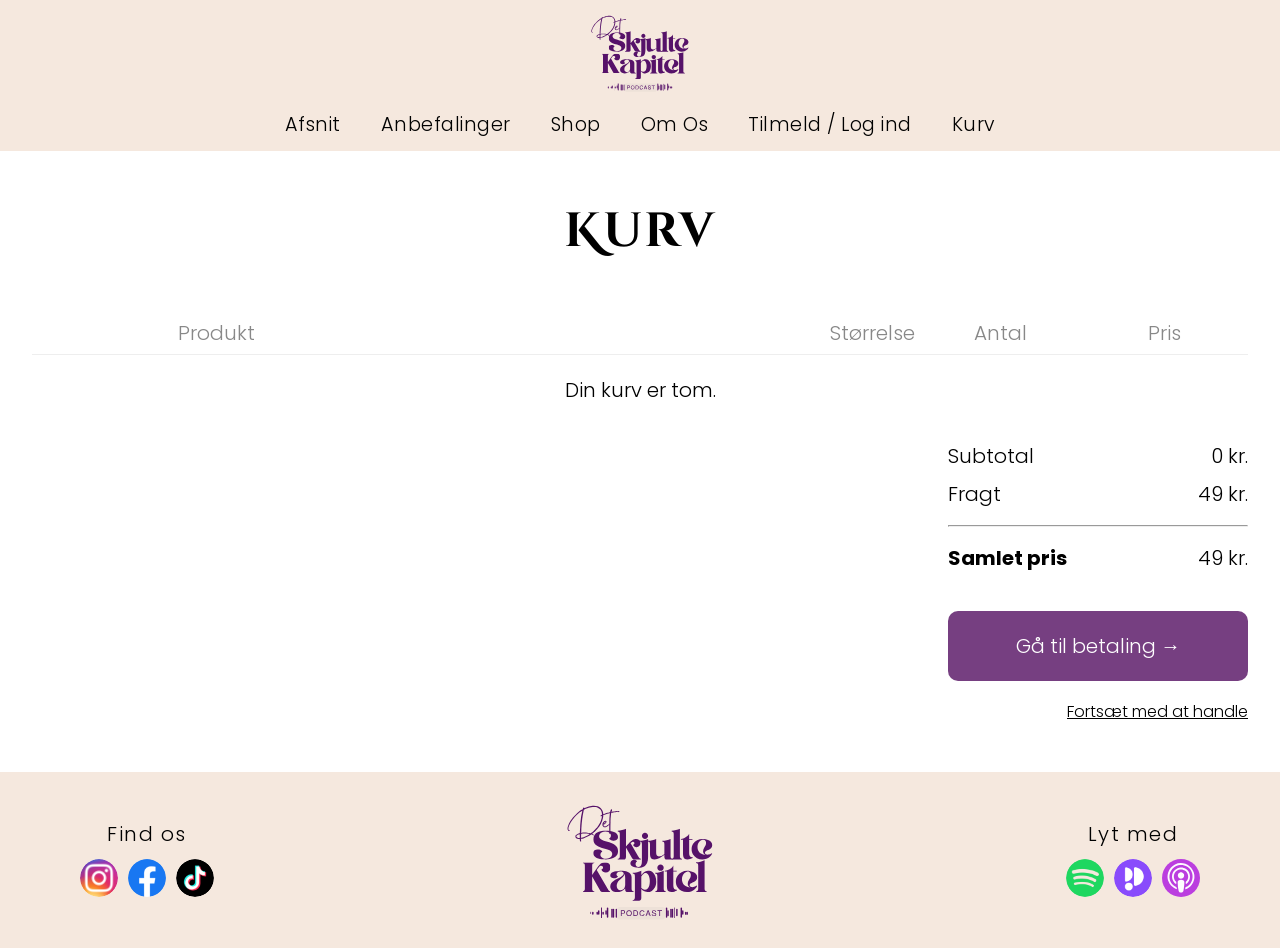
<file: kurv.html>
<!doctype html>
<html lang="da">
  <head>
    <meta charset="UTF-8" />
    <meta name="viewport" content="width=device-width, initial-scale=1.0" />
    <title>Det Skjulte Kapitel</title>
    <link rel="stylesheet" href="css/general.css" />
    <link rel="stylesheet" href="css/fonts.css" />
    <link rel="stylesheet" href="css/custom.css" />
    <link rel="stylesheet" href="css/kurv.css" />
    <link rel="icon" href="img/favicon.svg" type="image/svg+xml" />
  </head>
  <body>
    <header>
      <div class="header-desktop">
        <a href="index.html" class="header-logo">
          <img src="img/Logo.svg" alt="Det Skjulte Kapitel logo" class="logo-img" />
        </a>
        <nav class="header-nav">
          <ul class="nav-list">
            <li><a href="afsnit.html">Afsnit</a></li>
            <li><a href="anbefalinger.html">Anbefalinger</a></li>
            <li><a href="shop.html">Shop</a></li>
            <li><a href="omOs.html">Om Os</a></li>
            <li><a href="login.html">Tilmeld / Log ind</a></li>
            <li><a href="kurv.html">Kurv</a></li>
          </ul>
        </nav>
      </div>

      <div class="header-mobile">
        <a href="index.html" class="header-logo">
          <img src="img/Logo.svg" alt="Det Skjulte Kapitel" class="logo-img" />
        </a>
        <button class="hamburger" id="menuToggle">
          <span></span>
          <span></span>
          <span></span>
        </button>
      </div>
      <nav class="mobile-menu" id="mobileMenu">
        <a href="afsnit.html">Afsnit</a>
        <a href="anbefalinger.html">Anbefalinger</a>
        <a href="shop.html">Shop</a>
        <a href="omOs.html">Om Os</a>
        <a href="login.html">Tilmeld / Log ind</a>
        <a href="kurv.html">Kurv</a>
      </nav>
    </header>
    <main>
      <h1>Kurv</h1>
      <div class="kurv-header">
        <span></span>
        <span>Produkt</span>
        <span>Størrelse</span>
        <span>Antal</span>
        <span>Pris</span>
      </div>

      <div id="kurv-produkter"></div>

      <div class="kurv-total">
        <div class="total-row">
          <span>Subtotal</span>
          <span id="subtotal">--- kr.</span>
        </div>
        <div class="total-row">
          <span>Fragt</span>
          <span id="fragt">49 kr.</span>
        </div>
        <hr />
        <div class="total-row bold">
          <span>Samlet pris</span>
          <span id="samlet">--- kr.</span>
        </div>
        <a href="koeb.html" class="btn til-betaling">Gå til betaling →</a>
        <a href="shop.html" class="fortsaet-link">Fortsæt med at handle</a>
      </div>
    </main>
    <footer>
      <div class="footer-inner">
        <a href="index.html" class="footer-logo">
          <img src="img/Logo.svg" alt="Det Skjulte Kapitel" class="logo-img-footer" />
        </a>

        <div class="footer-bottom-row">
          <div class="footer-social">
            <span class="footer-label">Find os</span>
            <div class="social-icons">
              <a href="https://www.instagram.com/detskjultekapitel/"><img src="img/Instagram.svg" alt="Instagram" /></a>
              <a href="https://www.facebook.com/profile.php?id=61585024211420"><img src="img/Facebook.svg" alt="Facebook" /></a>
              <a href="https://www.tiktok.com/@detskjultekapitel"><img src="img/TikTok.svg" alt="TikTok" /></a>
            </div>
          </div>

          <div class="footer-listen">
            <span class="footer-label">Lyt med</span>
            <div class="social-icons">
              <a href="https://open.spotify.com/show/3m8Jab1IPtWVq0r0YH2QnV"><img src="img/Spotify.svg" alt="Spotify" /></a>
              <a href="https://open.podimo.com/podcast/a7241b3f-1531-4056-aa6a-d502dbbe5295"><img src="img/Podimo.svg" alt="Podimo" /></a>
              <a href="https://podcasts.apple.com/dk/podcast/det-skjulte-kapitel/id1886661915"><img class="apple" src="img/applepodcast.svg" alt="Apple Podcast" /></a>
            </div>
          </div>
        </div>
      </div>
    </footer>
    <script src="js/burger.js"></script>
    <script src="js/kurv.js"></script>
  </body>
</html>
</file>
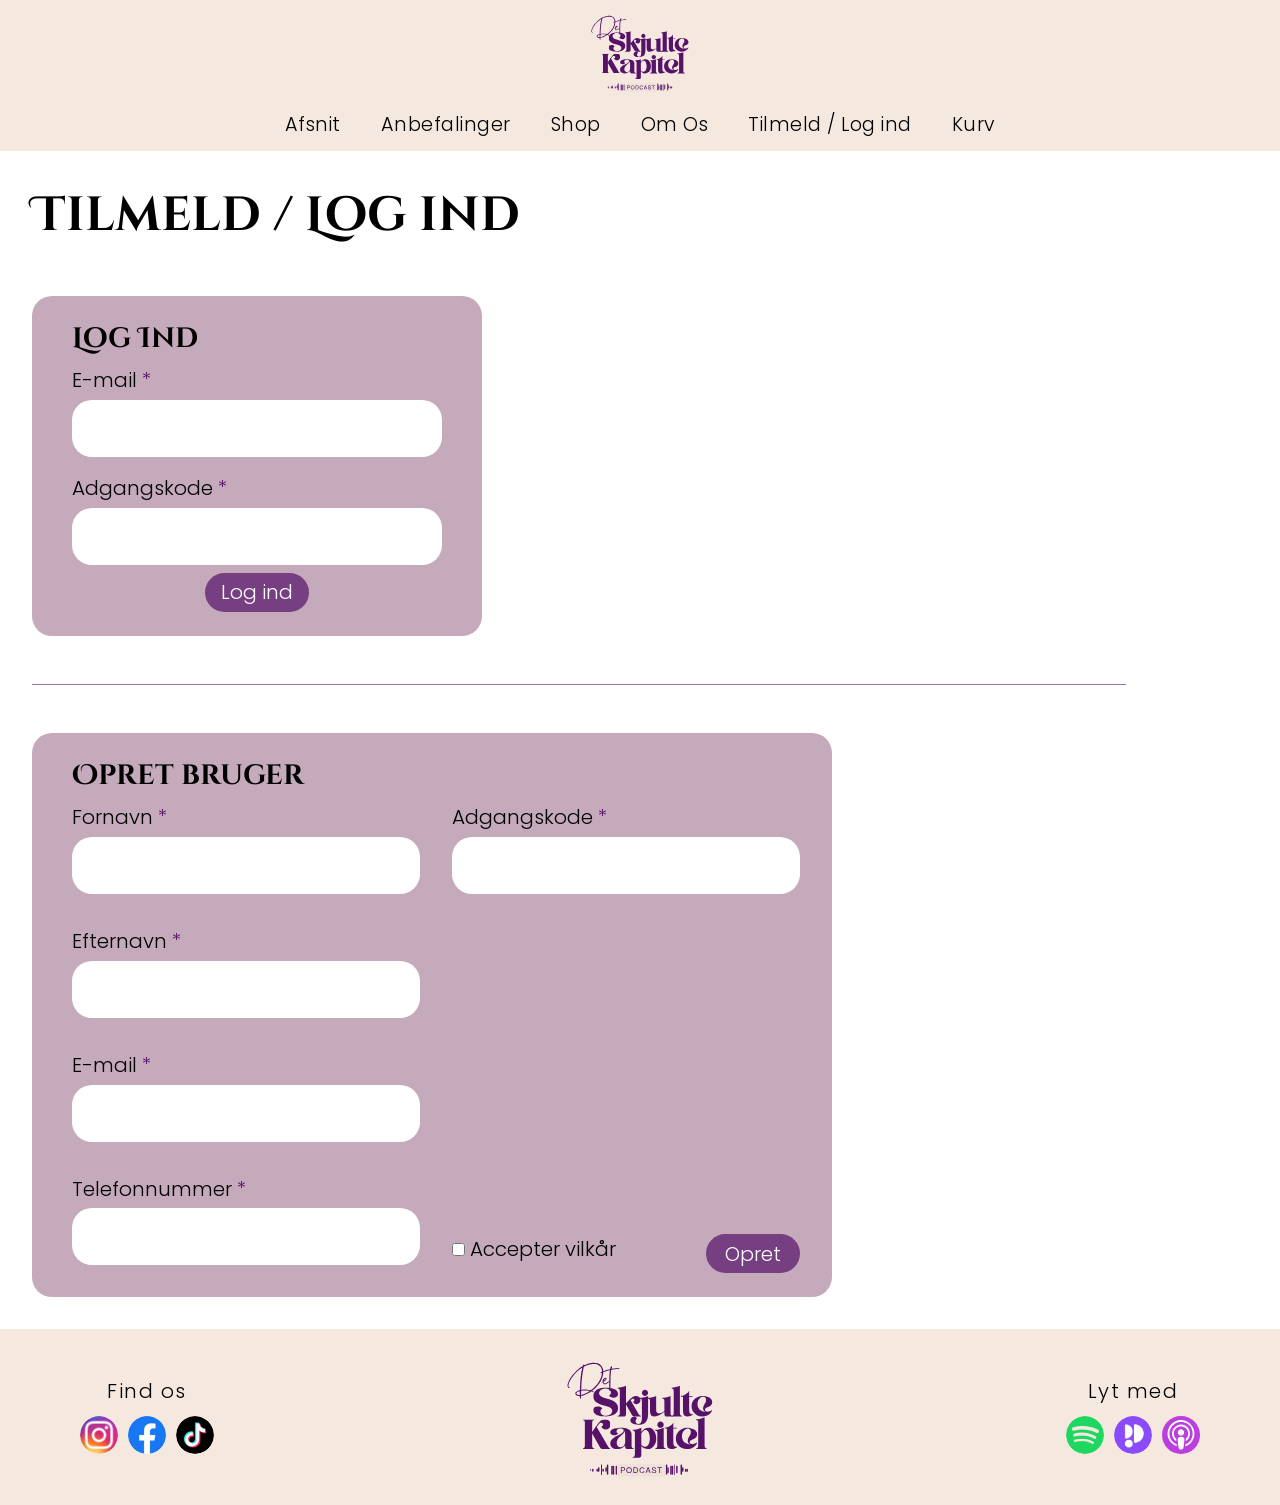
<file: login.html>
<!doctype html>
<html lang="da">
  <head>
    <meta charset="UTF-8" />
    <meta name="viewport" content="width=device-width, initial-scale=1.0" />
    <title>Det Skjulte Kapitel</title>
    <link rel="stylesheet" href="css/general.css" />
    <link rel="stylesheet" href="css/fonts.css" />
    <link rel="stylesheet" href="css/custom.css" />
    <link rel="stylesheet" href="css/forms.css" />
    <link rel="icon" href="img/favicon.svg" type="image/svg+xml" />
  </head>
  <body>
    <header>
      <div class="header-desktop">
        <a href="index.html" class="header-logo">
          <img src="img/Logo.svg" alt="Det Skjulte Kapitel logo" class="logo-img" />
        </a>
        <nav class="header-nav">
          <ul class="nav-list">
            <li><a href="afsnit.html">Afsnit</a></li>
            <li><a href="anbefalinger.html">Anbefalinger</a></li>
            <li><a href="shop.html">Shop</a></li>
            <li><a href="omOs.html">Om Os</a></li>
            <li><a href="login.html">Tilmeld / Log ind</a></li>
            <li><a href="kurv.html">Kurv</a></li>
          </ul>
        </nav>
      </div>

      <div class="header-mobile">
        <a href="index.html" class="header-logo">
          <img src="img/Logo.svg" alt="Det Skjulte Kapitel" class="logo-img" />
        </a>
        <button class="hamburger" id="menuToggle">
          <span></span>
          <span></span>
          <span></span>
        </button>
      </div>
      <nav class="mobile-menu" id="mobileMenu">
        <a href="afsnit.html">Afsnit</a>
        <a href="anbefalinger.html">Anbefalinger</a>
        <a href="shop.html">Shop</a>
        <a href="omOs.html">Om Os</a>
        <a href="login.html">Tilmeld / Log ind</a>
        <a href="kurv.html">Kurv</a>
      </nav>
    </header>
    <main>
      <h1>Tilmeld / Log ind</h1>
      <section id="login-form">
        <article id="login-info">
          <h2>Log Ind</h2>
        </article>
        <form id="loginform">
          <div class="form-group">
            <label for="email">E-mail</label>
            <input type="email" id="email" name="mail" required />
            <p class="error-message">Udfyld venligst feltet</p>
          </div>
          <div class="form-group">
            <label for="password">Adgangskode</label>
            <input type="password" id="password" name="password" required />
            <p class="error-message">Udfyld venligst feltet</p>
          </div>
        </form>
        <button class="login-btn">Log ind</button>
      </section>
      <hr />
      <section id="tilmeld-form">
        <article id="tilmeld-info">
          <h2>Opret bruger</h2>
        </article>
        <form id="tilmeldform">
          <div class="left-column">
            <div class="form-group">
              <label for="firstname">Fornavn</label>
              <input type="text" id="firstname" name="firstname" required />
              <p class="error-message">Udfyld venligst feltet</p>
            </div>
            <div class="form-group">
              <label for="lastname">Efternavn</label>
              <input type="text" id="lastname" name="lastname" required />
              <p class="error-message">Udfyld venligst feltet</p>
            </div>
            <div class="form-group">
              <label for="email">E-mail</label>
              <input type="email" id="email" name="mail" required />
              <p class="error-message">Udfyld venligst feltet</p>
            </div>
            <div class="form-group">
              <label for="phonenumber">Telefonnummer</label>
              <input type="tel" id="phonenumber" name="phonenumber" required />
              <p class="error-message">Udfyld venligst feltet</p>
            </div>
          </div>
          <div class="right-column">
            <div class="form-group">
              <label for="password">Adgangskode</label>
              <input type="password" id="password" name="adgangskode" required />
              <p class="error-message">Udfyld venligst feltet</p>
            </div>
            <div class="check-opret-group">
              <div class="checkbox-group">
                <label for="terms">
                  <input type="checkbox" id="terms" name="accept-terms" value="yes" required />
                  Accepter vilkår
                </label>
              </div>
              <button class="opret-btn">Opret</button>
            </div>
          </div>
        </form>
      </section>
    </main>
    <footer>
      <div class="footer-inner">
        <a href="index.html" class="footer-logo">
          <img src="img/Logo.svg" alt="Det Skjulte Kapitel" class="logo-img-footer" />
        </a>

        <div class="footer-bottom-row">
          <div class="footer-social">
            <span class="footer-label">Find os</span>
            <div class="social-icons">
              <a href="https://www.instagram.com/detskjultekapitel/"><img src="img/Instagram.svg" alt="Instagram" /></a>
              <a href="https://www.facebook.com/profile.php?id=61585024211420"><img src="img/Facebook.svg" alt="Facebook" /></a>
              <a href="https://www.tiktok.com/@detskjultekapitel"><img src="img/TikTok.svg" alt="TikTok" /></a>
            </div>
          </div>

          <div class="footer-listen">
            <span class="footer-label">Lyt med</span>
            <div class="social-icons">
              <a href="https://open.spotify.com/show/3m8Jab1IPtWVq0r0YH2QnV"><img src="img/Spotify.svg" alt="Spotify" /></a>
              <a href="https://open.podimo.com/podcast/a7241b3f-1531-4056-aa6a-d502dbbe5295"><img src="img/Podimo.svg" alt="Podimo" /></a>
              <a href="https://podcasts.apple.com/dk/podcast/det-skjulte-kapitel/id1886661915"><img class="apple" src="img/applepodcast.svg" alt="Apple Podcast" /></a>
            </div>
          </div>
        </div>
      </div>
    </footer>
    <script src="js/burger.js"></script>
  </body>
</html>
</file>
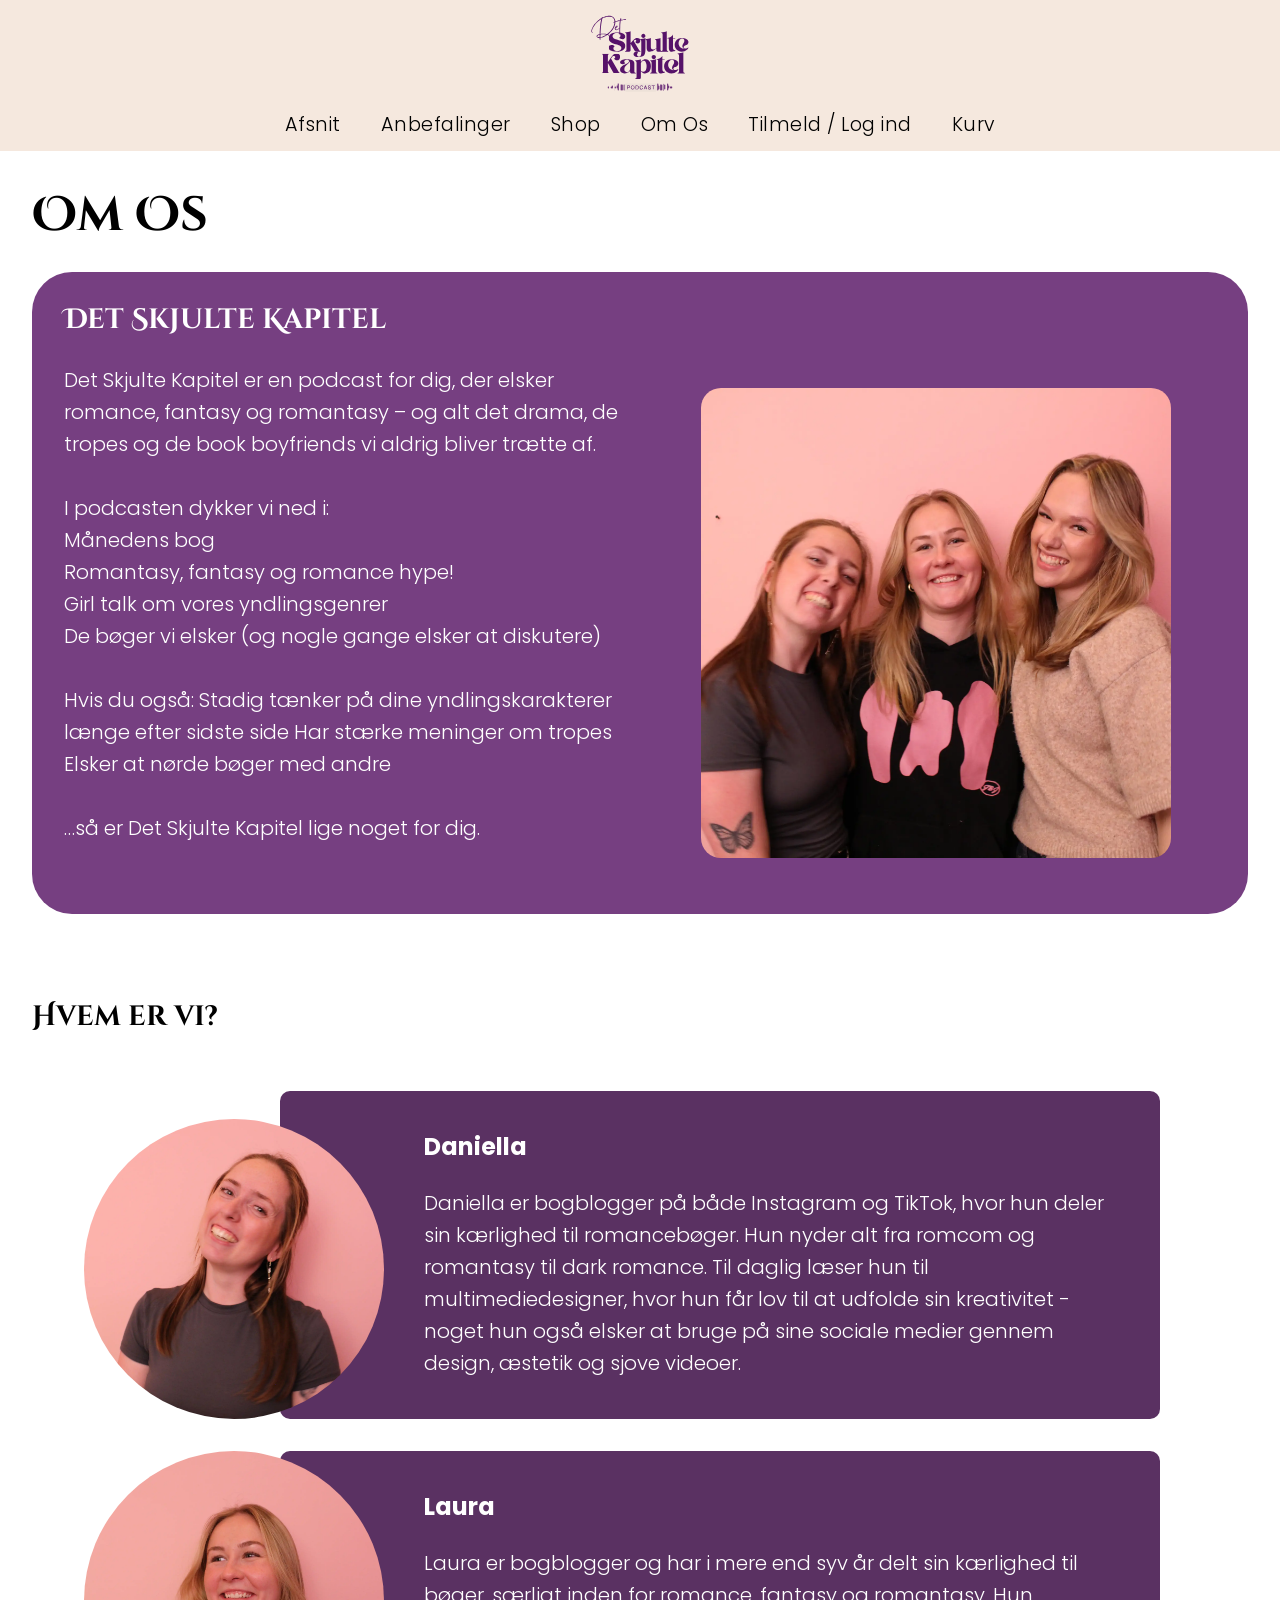
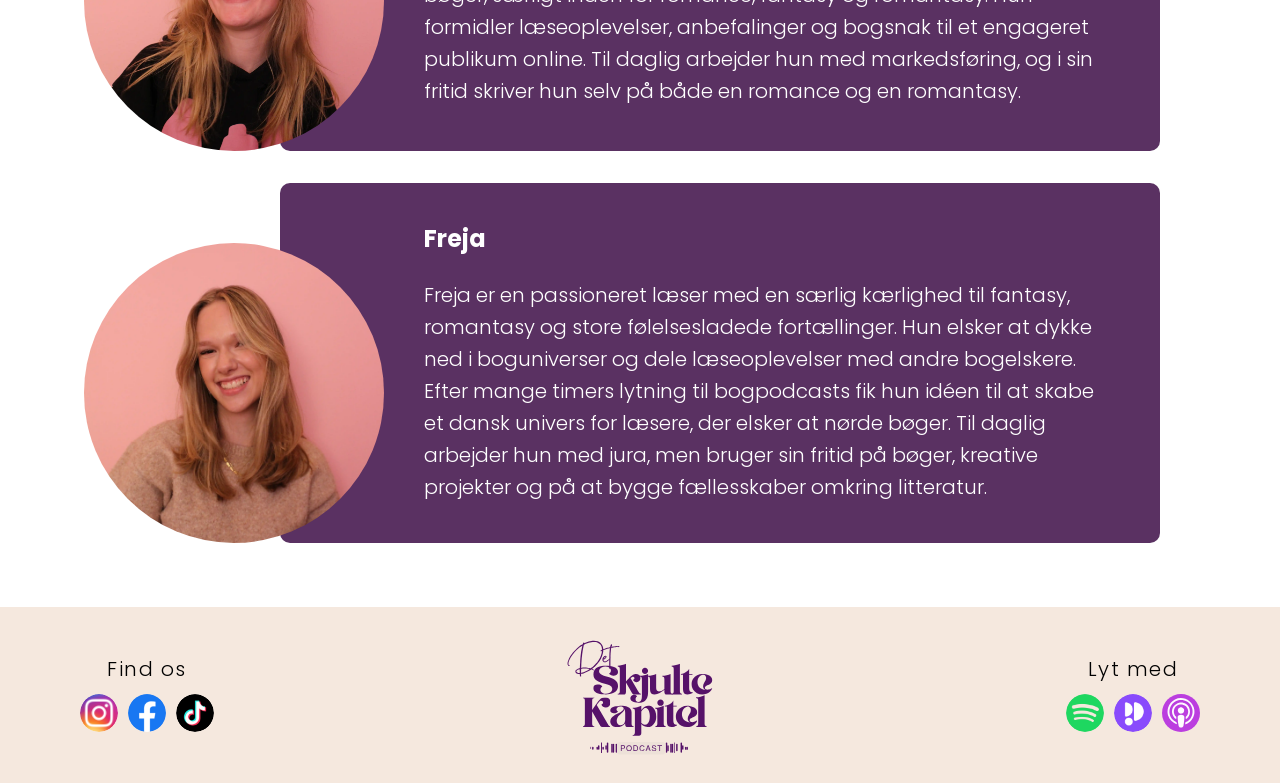
<file: omOs.html>
<!doctype html>
<html lang="da">
  <head>
    <meta charset="UTF-8" />
    <meta name="viewport" content="width=device-width, initial-scale=1.0" />
    <title>Det Skjulte Kapitel</title>
    <link rel="stylesheet" href="css/general.css" />
    <link rel="stylesheet" href="css/fonts.css" />
    <link rel="stylesheet" href="css/custom.css" />
    <link rel="stylesheet" href="css/omOs.css" />
    <link rel="icon" href="img/favicon.svg" type="image/svg+xml" />
  </head>
  <body>
    <header>
      <div class="header-desktop">
        <a href="index.html" class="header-logo">
          <img src="img/Logo.svg" alt="Det Skjulte Kapitel logo" class="logo-img" />
        </a>
        <nav class="header-nav">
          <ul class="nav-list">
            <li><a href="afsnit.html">Afsnit</a></li>
            <li><a href="anbefalinger.html">Anbefalinger</a></li>
            <li><a href="shop.html">Shop</a></li>
            <li><a href="omOs.html">Om Os</a></li>
            <li><a href="login.html">Tilmeld / Log ind</a></li>
            <li><a href="kurv.html">Kurv</a></li>
          </ul>
        </nav>
      </div>

      <div class="header-mobile">
        <a href="index.html" class="header-logo">
          <img src="img/Logo.svg" alt="Det Skjulte Kapitel" class="logo-img" />
        </a>
        <button class="hamburger" id="menuToggle">
          <span></span>
          <span></span>
          <span></span>
        </button>
      </div>
      <nav class="mobile-menu" id="mobileMenu">
        <a href="afsnit.html">Afsnit</a>
        <a href="anbefalinger.html">Anbefalinger</a>
        <a href="shop.html">Shop</a>
        <a href="omOs.html">Om Os</a>
        <a href="login.html">Tilmeld / Log ind</a>
        <a href="kurv.html">Kurv</a>
      </nav>
    </header>
    <main>
      <h1>Om Os</h1>
      <section class="info-card">
        <h2>Det Skjulte Kapitel</h2>
        <div class="grid_1-1">
          <img src="img/Gruppe.webp" alt="Gruppen bag Det Skjulte Kapitel" />
          <div>
            <p>Det Skjulte Kapitel er en podcast for dig, der elsker romance, fantasy og romantasy – og alt det drama, de tropes og de book boyfriends vi aldrig bliver trætte af.</p>
            <br />
            <p>
              I podcasten dykker vi ned i:
              <br />
              Månedens bog
              <br />
              Romantasy, fantasy og romance hype!
              <br />
              Girl talk om vores yndlingsgenrer
              <br />
              De bøger vi elsker (og nogle gange elsker at diskutere)
            </p>
            <br />
            <p>Hvis du også: Stadig tænker på dine yndlingskarakterer længe efter sidste side Har stærke meninger om tropes Elsker at nørde bøger med andre</p>
            <br />
            <p>…så er Det Skjulte Kapitel lige noget for dig.</p>
          </div>
        </div>
      </section>
      <h2 class="mt-3">Hvem er vi?</h2>
      <section class="grid">
        <img src="img/Daniella.webp" alt="Daniella" class="rundt-billede" />
        <div class="text">
          <h3>Daniella</h3>
          <p>
            Daniella er bogblogger på både Instagram og TikTok, hvor hun deler sin kærlighed til romancebøger. Hun nyder alt fra romcom og romantasy til dark romance. Til daglig læser hun til multimediedesigner, hvor hun får lov til at udfolde sin
            kreativitet - noget hun også elsker at bruge på sine sociale medier gennem design, æstetik og sjove videoer.
          </p>
        </div>
      </section>
      <section class="grid">
        <img src="img/Laura.webp" alt="Laura" class="rundt-billede" />
        <div class="text">
          <h3>Laura</h3>
          <p>
            Laura er bogblogger og har i mere end syv år delt sin kærlighed til bøger, særligt inden for romance, fantasy og romantasy. Hun formidler læseoplevelser, anbefalinger og bogsnak til et engageret publikum online. Til daglig arbejder hun
            med markedsføring, og i sin fritid skriver hun selv på både en romance og en romantasy.
          </p>
        </div>
      </section>
      <section class="grid">
        <img src="img/Freja.webp" alt="Freja" class="rundt-billede" />
        <div class="text">
          <h3>Freja</h3>
          <p>
            Freja er en passioneret læser med en særlig kærlighed til fantasy, romantasy og store følelsesladede fortællinger. Hun elsker at dykke ned i boguniverser og dele læseoplevelser med andre bogelskere. Efter mange timers lytning til
            bogpodcasts fik hun idéen til at skabe et dansk univers for læsere, der elsker at nørde bøger. Til daglig arbejder hun med jura, men bruger sin fritid på bøger, kreative projekter og på at bygge fællesskaber omkring litteratur.
          </p>
        </div>
      </section>
    </main>
    <footer>
      <div class="footer-inner">
        <a href="index.html" class="footer-logo">
          <img src="img/Logo.svg" alt="Det Skjulte Kapitel" class="logo-img-footer" />
        </a>

        <div class="footer-bottom-row">
          <div class="footer-social">
            <span class="footer-label">Find os</span>
            <div class="social-icons">
              <a href="https://www.instagram.com/detskjultekapitel/"><img src="img/Instagram.svg" alt="Instagram" /></a>
              <a href="https://www.facebook.com/profile.php?id=61585024211420"><img src="img/Facebook.svg" alt="Facebook" /></a>
              <a href="https://www.tiktok.com/@detskjultekapitel"><img src="img/TikTok.svg" alt="TikTok" /></a>
            </div>
          </div>

          <div class="footer-listen">
            <span class="footer-label">Lyt med</span>
            <div class="social-icons">
              <a href="https://open.spotify.com/show/3m8Jab1IPtWVq0r0YH2QnV"><img src="img/Spotify.svg" alt="Spotify" /></a>
              <a href="https://open.podimo.com/podcast/a7241b3f-1531-4056-aa6a-d502dbbe5295"><img src="img/Podimo.svg" alt="Podimo" /></a>
              <a href="https://podcasts.apple.com/dk/podcast/det-skjulte-kapitel/id1886661915"><img class="apple" src="img/applepodcast.svg" alt="Apple Podcast" /></a>
            </div>
          </div>
        </div>
      </div>
    </footer>
    <script src="js/burger.js"></script>
  </body>
</html>
</file>
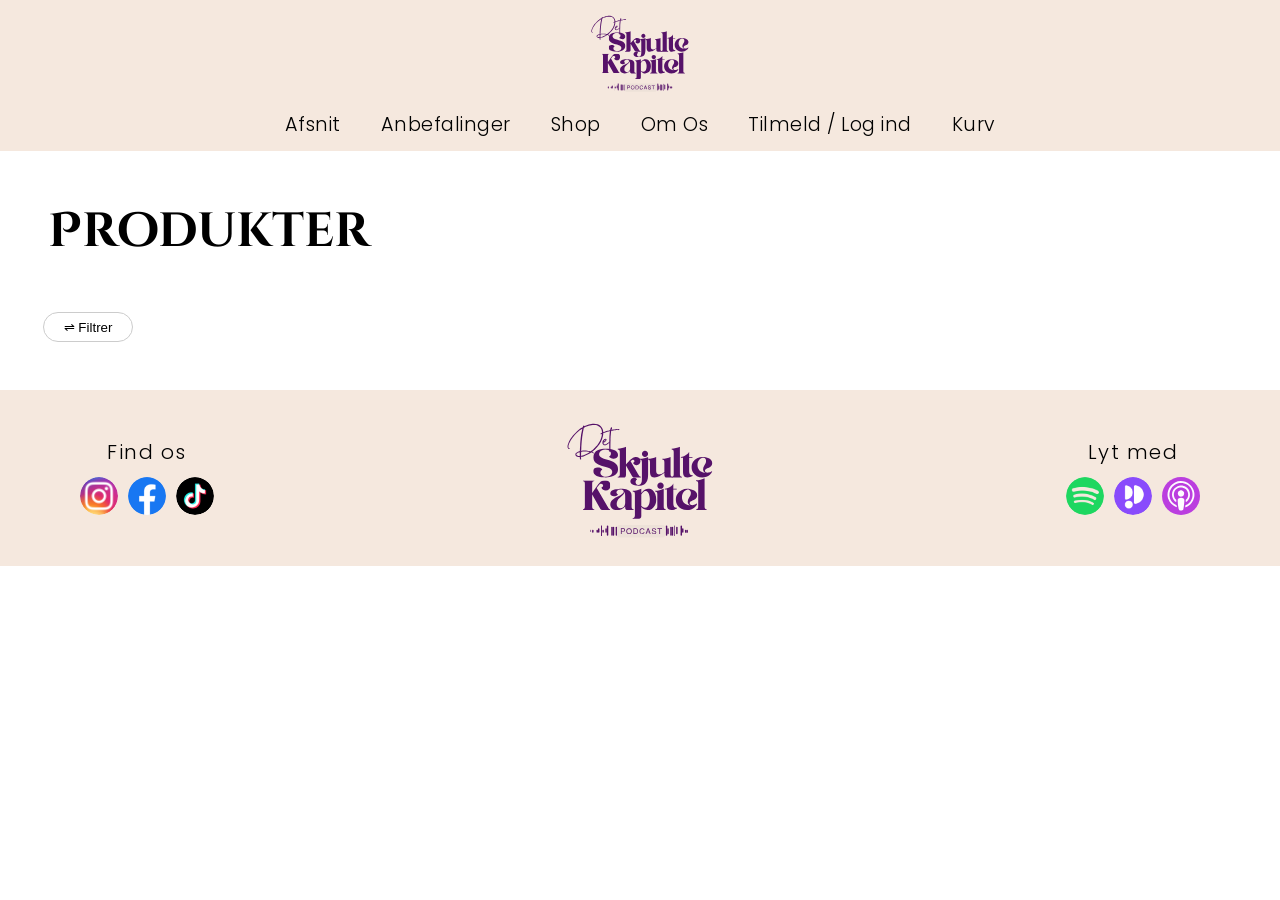
<file: shop.html>
<!doctype html>
<html lang="da">
  <head>
    <meta charset="UTF-8" />
    <meta name="viewport" content="width=device-width, initial-scale=1.0" />
    <title>Det Skjulte Kapitel</title>
    <link rel="stylesheet" href="css/general.css" />
    <link rel="stylesheet" href="css/fonts.css" />
    <link rel="stylesheet" href="css/custom.css" />
    <link rel="stylesheet" href="css/shop.css" />
    <link rel="icon" href="img/favicon.svg" type="image/svg+xml" />
  </head>
  <body>
    <header>
      <div class="header-desktop">
        <a href="index.html" class="header-logo">
          <img src="img/Logo.svg" alt="Det Skjulte Kapitel logo" class="logo-img" />
        </a>
        <nav class="header-nav">
          <ul class="nav-list">
            <li><a href="afsnit.html">Afsnit</a></li>
            <li><a href="anbefalinger.html">Anbefalinger</a></li>
            <li><a href="shop.html">Shop</a></li>
            <li><a href="omOs.html">Om Os</a></li>
            <li><a href="login.html">Tilmeld / Log ind</a></li>
            <li><a href="kurv.html">Kurv</a></li>
          </ul>
        </nav>
      </div>

      <div class="header-mobile">
        <a href="index.html" class="header-logo">
          <img src="img/Logo.svg" alt="Det Skjulte Kapitel" class="logo-img" />
        </a>
        <button class="hamburger" id="menuToggle">
          <span></span>
          <span></span>
          <span></span>
        </button>
      </div>
      <nav class="mobile-menu" id="mobileMenu">
        <a href="afsnit.html">Afsnit</a>
        <a href="anbefalinger.html">Anbefalinger</a>
        <a href="shop.html">Shop</a>
        <a href="omOs.html">Om Os</a>
        <a href="login.html">Tilmeld / Log ind</a>
        <a href="kurv.html">Kurv</a>
      </nav>
    </header>
    <main>
      <h1>Produkter</h1>

      <div class="filter-wrapper">
        <button class="filter-btn" id="filterToggle">⇌ Filtrer</button>

        <div class="filter-panel" id="filterPanel">
          <div class="filter-header">
            <p>Filtrer</p>
            <button id="filterLuk">✕</button>
          </div>
          <hr />
          <p class="filter-alle" data-type="alle" data-filter="alle">Alle</p>
          <hr />

          <div class="filter-gruppe">
            <p class="filter-titel" data-target="kategoriValg">Kategori</p>
            <hr />
            <div class="filter-valg" id="kategoriValg">
              <p data-type="kategori" data-filter="Tøj">Tøj</p>
              <p data-type="kategori" data-filter="Accessories">Accessories</p>
              <p data-type="kategori" data-filter="Til bøger">Til bøger</p>
              <hr />
            </div>
          </div>

          <div class="filter-gruppe">
            <p class="filter-titel" data-target="storrelseValg">Størrelse</p>
            <hr />
            <div class="filter-valg" id="storrelseValg">
              <p data-type="storrelse" data-filter="S">Small</p>
              <p data-type="storrelse" data-filter="M">Medium</p>
              <p data-type="storrelse" data-filter="L">Large</p>
              <p data-type="storrelse" data-filter="One size">One size</p>
              <hr />
            </div>
          </div>

          <div class="filter-gruppe">
            <p class="filter-titel" data-target="farveValg">Farve</p>
            <hr />
            <div class="filter-valg" id="farveValg">
              <p data-type="farve" data-filter="Sort">Sort</p>
              <p data-type="farve" data-filter="Hvid">Hvid</p>
              <p data-type="farve" data-filter="Lilla">Lilla</p>
              <hr />
            </div>
          </div>
        </div>
      </div>
      <div id="products"></div>
    </main>
    <footer>
      <div class="footer-inner">
        <a href="index.html" class="footer-logo">
          <img src="img/Logo.svg" alt="Det Skjulte Kapitel" class="logo-img-footer" />
        </a>

        <div class="footer-bottom-row">
          <div class="footer-social">
            <span class="footer-label">Find os</span>
            <div class="social-icons">
              <a href="https://www.instagram.com/detskjultekapitel/"><img src="img/Instagram.svg" alt="Instagram" /></a>
              <a href="https://www.facebook.com/profile.php?id=61585024211420"><img src="img/Facebook.svg" alt="Facebook" /></a>
              <a href="https://www.tiktok.com/@detskjultekapitel"><img src="img/TikTok.svg" alt="TikTok" /></a>
            </div>
          </div>

          <div class="footer-listen">
            <span class="footer-label">Lyt med</span>
            <div class="social-icons">
              <a href="https://open.spotify.com/show/3m8Jab1IPtWVq0r0YH2QnV"><img src="img/Spotify.svg" alt="Spotify" /></a>
              <a href="https://open.podimo.com/podcast/a7241b3f-1531-4056-aa6a-d502dbbe5295"><img src="img/Podimo.svg" alt="Podimo" /></a>
              <a href="https://podcasts.apple.com/dk/podcast/det-skjulte-kapitel/id1886661915"><img class="apple" src="img/applepodcast.svg" alt="Apple Podcast" /></a>
            </div>
          </div>
        </div>
      </div>
    </footer>
    <script src="js/burger.js"></script>
    <script src="js/shop.js"></script>
  </body>
</html>
</file>
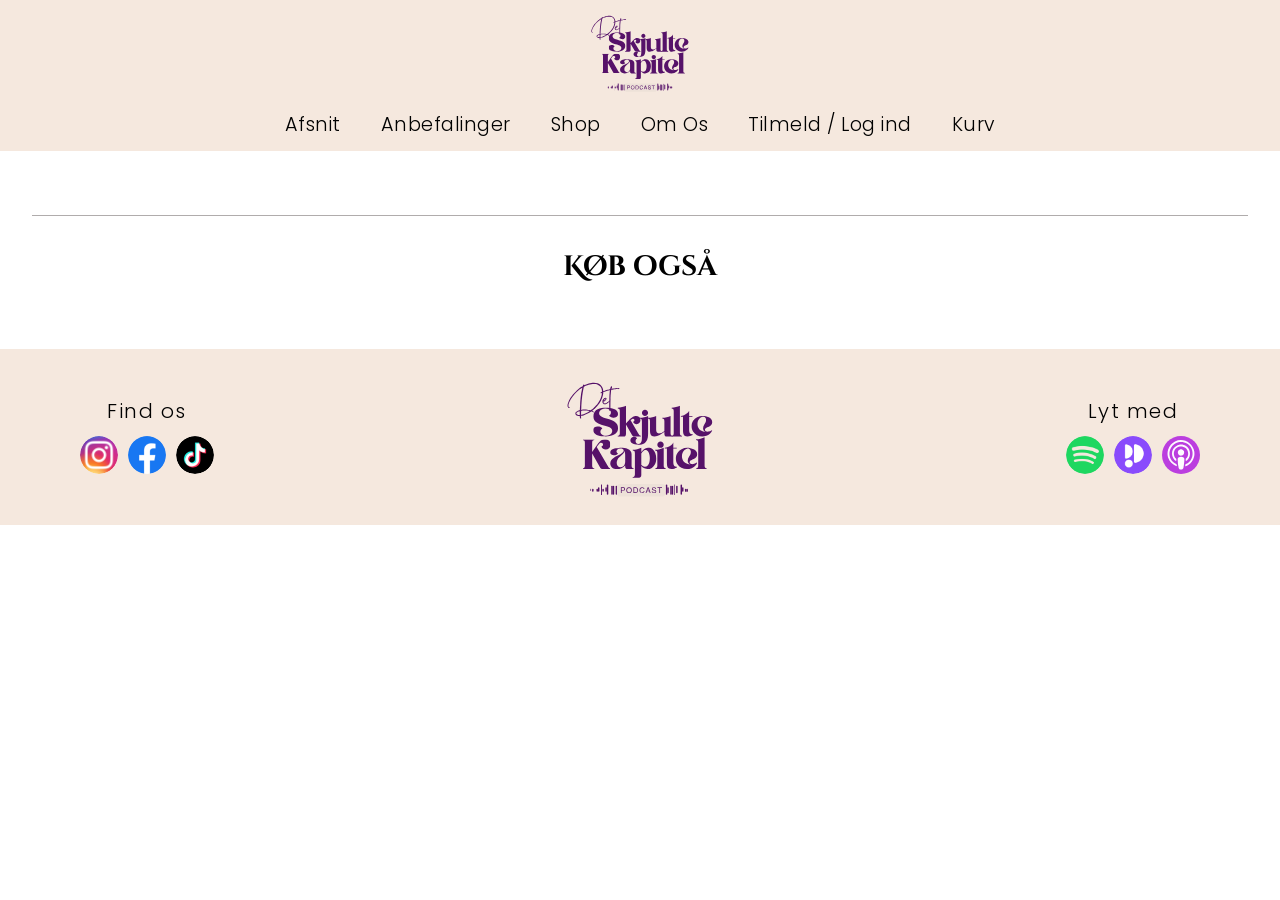
<file: shopSingleview.html>
<!doctype html>
<html lang="da">
  <head>
    <meta charset="UTF-8" />
    <meta name="viewport" content="width=device-width, initial-scale=1.0" />
    <title>Det Skjulte Kapitel</title>
    <link rel="stylesheet" href="css/general.css" />
    <link rel="stylesheet" href="css/fonts.css" />
    <link rel="stylesheet" href="css/custom.css" />
    <link rel="stylesheet" href="css/shop.css" />
    <link rel="icon" href="img/favicon.svg" type="image/svg+xml" />
  </head>
  <body>
    <header>
      <div class="header-desktop">
        <a href="index.html" class="header-logo">
          <img src="img/Logo.svg" alt="Det Skjulte Kapitel logo" class="logo-img" />
        </a>
        <nav class="header-nav">
          <ul class="nav-list">
            <li><a href="afsnit.html">Afsnit</a></li>
            <li><a href="anbefalinger.html">Anbefalinger</a></li>
            <li><a href="shop.html">Shop</a></li>
            <li><a href="omOs.html">Om Os</a></li>
            <li><a href="login.html">Tilmeld / Log ind</a></li>
            <li><a href="kurv.html">Kurv</a></li>
          </ul>
        </nav>
      </div>

      <div class="header-mobile">
        <a href="index.html" class="header-logo">
          <img src="img/Logo.svg" alt="Det Skjulte Kapitel" class="logo-img" />
        </a>
        <button class="hamburger" id="menuToggle">
          <span></span>
          <span></span>
          <span></span>
        </button>
      </div>
      <nav class="mobile-menu" id="mobileMenu">
        <a href="afsnit.html">Afsnit</a>
        <a href="anbefalinger.html">Anbefalinger</a>
        <a href="shop.html">Shop</a>
        <a href="omOs.html">Om Os</a>
        <a href="login.html">Tilmeld / Log ind</a>
        <a href="kurv.html">Kurv</a>
      </nav>
    </header>
    <main>
      <section id="product"></section>
      <hr />
      <h2>Køb også</h2>
      <section id="koeb-ogsaa"></section>
    </main>

    <footer>
      <div class="footer-inner">
        <a href="index.html" class="footer-logo">
          <img src="img/Logo.svg" alt="Det Skjulte Kapitel" class="logo-img-footer" />
        </a>

        <div class="footer-bottom-row">
          <div class="footer-social">
            <span class="footer-label">Find os</span>
            <div class="social-icons">
              <a href="https://www.instagram.com/detskjultekapitel/"><img src="img/Instagram.svg" alt="Instagram" /></a>
              <a href="https://www.facebook.com/profile.php?id=61585024211420"><img src="img/Facebook.svg" alt="Facebook" /></a>
              <a href="https://www.tiktok.com/@detskjultekapitel"><img src="img/TikTok.svg" alt="TikTok" /></a>
            </div>
          </div>

          <div class="footer-listen">
            <span class="footer-label">Lyt med</span>
            <div class="social-icons">
              <a href="https://open.spotify.com/show/3m8Jab1IPtWVq0r0YH2QnV"><img src="img/Spotify.svg" alt="Spotify" /></a>
              <a href="https://open.podimo.com/podcast/a7241b3f-1531-4056-aa6a-d502dbbe5295"><img src="img/Podimo.svg" alt="Podimo" /></a>
              <a href="https://podcasts.apple.com/dk/podcast/det-skjulte-kapitel/id1886661915"><img class="apple" src="img/applepodcast.svg" alt="Apple Podcast" /></a>
            </div>
          </div>
        </div>
      </div>
    </footer>
    <script src="js/burger.js"></script>
    <script src="js/shopSingleview.js"></script>
  </body>
</html>
</file>
<file: css/general.css>
* {
  box-sizing: border-box;
  padding: 0;
  margin: 0;
  text-decoration: none;
  list-style-type: none;
}

header {
  background: var(--header-footer-bg);
}

.header-desktop {
  max-width: 1200px;
  margin: 0 auto;
  padding: 0 32px;
  display: flex;
  flex-direction: column;
  align-items: center;
}

.logo-img {
  height: 100px;
  width: auto;
  padding: 12px 0 8px;
  display: block;
}

.header-nav {
  width: 100%;
  padding: 10px 0 12px;
}

.nav-list {
  list-style: none;
  display: flex;
  justify-content: center;
  align-items: center;
  gap: 40px;
}

.nav-list a {
  color: var(--text-color);
  text-decoration: none;
  letter-spacing: 0.5px;
  font-size: 1.2em;
  position: relative;
}
.nav-list a:hover {
  color: var(--podcast-card-bg);
}
.nav-list a:hover::after {
  width: 100%;
}

.header-mobile {
  display: none;
  align-items: center;
  justify-content: space-between;
  padding: 12px 20px;
}

.hamburger {
  background: none;
  border: none;
  cursor: pointer;
  display: flex;
  flex-direction: column;
  gap: 5px;
  padding: 8px;
}

.hamburger span {
  display: block;
  width: 24px;
  height: 2px;
  background: var(--text-color);
  border-radius: 2px;
}

.hamburger.open span:nth-child(1) {
  transform: translateY(7px) rotate(45deg);
}

.hamburger.open span:nth-child(2) {
  opacity: 0;
}

.hamburger.open span:nth-child(3) {
  transform: translateY(-7px) rotate(-45deg);
}

.hamburger span {
  transition:
    transform 0.3s ease,
    opacity 0.3s ease;
}

.mobile-menu {
  display: none;
  flex-direction: column;
  background: var(--header-footer-bg);
}

.mobile-menu.open {
  display: flex;
}

.mobile-menu a {
  color: var(--text-color);
  text-decoration: none;
  padding: 14px 24px;
  border-bottom: 1px solid rgba(200, 184, 232, 0.3);
}

.mobile-menu a:hover {
  background: var(--podcast-card-bg);
}

footer {
  background: var(--header-footer-bg);
}

.footer-inner {
  max-width: 1200px;
  margin: 0 auto;
  padding: 28px 40px;
  display: grid;
  grid-template-columns: 1fr 1fr 1fr;
  grid-template-areas: "social logo listen";
  align-items: center;
  gap: 24px;
}

.footer-label {
  color: var(--text-color);
  letter-spacing: 1.5px;
  display: block;
  margin-bottom: 10px;
  text-align: center;
}

.social-icons {
  display: flex;
  gap: 10px;
  align-items: center;
}

.social-icons a img {
  width: 38px;
  height: 38px;
  border-radius: 50%;
  transition:
    transform 0.2s,
    opacity 0.2s;
}

.social-icons a:hover img {
  transform: scale(1.1);
  opacity: 0.85;
}

.footer-social {
  display: flex;
  flex-direction: column;
}

.footer-listen {
  display: flex;
  flex-direction: column;
  align-items: center;
}
.apple {
  border-radius: 50%;
}
.logo-img-footer {
  height: 120px;
  width: auto;
  display: block;
}

.footer-bottom {
  padding: 12px 40px;
  text-align: center;
  color: var(--text-color);
}

@media (min-width: 801px) {
  .footer-social {
    grid-area: social;
    display: flex;
    flex-direction: column;
    justify-self: start;
  }

  .footer-logo {
    grid-area: logo;
    justify-self: center;
  }

  .footer-listen {
    grid-area: listen;
    display: flex;
    flex-direction: column;
    justify-self: end;
  }

  .footer-bottom-row {
    display: contents;
  }
}

@media (max-width: 800px) {
  .header-desktop {
    display: none;
  }
  .header-mobile {
    display: flex;
  }

  .footer-inner {
    grid-template-columns: 1fr;
    grid-template-areas:
      "logo"
      "social"
      "listen";
    text-align: center;
    padding: 24px 20px;
  }

  .footer-social {
    justify-self: center;
    align-items: center;
  }
  .footer-listen {
    justify-self: center;
    align-items: center;
  }
  .footer-bottom {
    padding: 12px 20px;
  }

  .footer-logo {
    order: -1;
    display: block;
    margin: 0 auto;
  }

  .logo-img-footer {
    height: 90px;
    width: auto;
  }

  .footer-bottom-row {
    display: flex;
    justify-content: center;
    gap: 40px;
  }

  .social-icons {
    gap: 4px;
  }

  .mobile-menu a:hover {
    background: var(--om-os-card-bg);
    color: var(--text-inverted);
  }
}
</file>
<file: css/fonts.css>
@font-face {
  font-family: "Cinzel Decorative Black";
  src: url(../fonts/CinzelDecorative-Black.woff2);
}

@font-face {
  font-family: "Cinzel Decorative Bold";
  src: url(../fonts/CinzelDecorative-Bold.woff2);
}

@font-face {
  font-family: "Cinzel Decorative";
  src: url(../fonts/CinzelDecorative-Regular.woff2);
}

@font-face {
  font-family: "Poppins Bold";
  src: url(../fonts/Poppins-Bold.woff2);
}

@font-face {
  font-family: "Poppins Regular";
  src: url(../fonts/Poppins-Regular.woff2);
}

@font-face {
  font-family: "Poppins Light";
  src: url(../fonts/Poppins-Light.woff2);
}
</file>
<file: css/custom.css>
/* Farvevariabler */
html {
  /* Primary colors */
  --primary-bg: #fff;
  --header-footer-bg: #f5e8de;

  /* Font colors */
  --text-color: #000;
  --text-inverted: #fff;

  /* Buttons */
  --primary-btn: #763f81;
  --arrow-btn: #f5e8de;

  /* Cards */
  --podcast-card-bg: #561269;
  --book-card-bg: #f5e8de;
  --filter-bg: #fff;
  --reviews-card-bg: #763f81;
  --om-os-card-bg: #763f81;
  --individual-card-bg: #5a3162;
  --forms-bg: #c5aabb;
  --linje: #9f769e;
}

/* Fonts Desktop */
h1 {
  font-family: "Cinzel Decorative Bold";
  font-size: 3rem;
}
h2 {
  font-family: "Cinzel Decorative Bold";
  font-weight: 600;
  font-size: 1.75rem;
}
h3 {
  font-family: "Poppins Bold";
  font-weight: 700;
  font-size: 1.5rem;
}
h4,
.kob-btn {
  font-family: "Poppins Regular";
  font-weight: 400;
  font-size: 1.375rem;
}
h5 {
  font-family: "Poppins Regular";
  font-weight: 600;
  font-size: 1.25rem;
}

p,
.login-btn,
.opret-btn,
label,
span,
.btn {
  font-family: "Poppins Light";
  font-weight: 300;
  font-size: 1.25rem;
}

nav {
  font-family: "Poppins Light";
  font-weight: 300;
}

/* Fonts Mobile */
@media (max-width: 800px) {
  h1 {
    font-family: "Cinzel Decorative Bold";
    font-weight: 700;
    font-size: 2rem;
  }
  h2 {
    font-family: "Cinzel Decorative Bold";
    font-weight: 600;
    font-size: 1.625rem;
  }
  h3 {
    font-family: "Poppins Bold";
    font-weight: 500;
    font-size: 1.4rem;
  }
  h4,
  .kob-btn {
    font-family: "Poppins Regular";
    font-weight: 400;
    font-size: 1.375rem;
  }
  h5 {
    font-family: "Poppins Regular";
    font-weight: 600;
    font-size: 1.25rem;
  }

  p,
  .login-btn,
  .opret-btn,
  label,
  span,
  .btn {
    font-family: "Poppins Light";
    font-weight: 300;
    font-size: 1rem;
  }

  nav {
    font-family: "Poppins Light";
    font-weight: 300;
    font-size: 1.375rem;
  }
}
</file>
<file: css/index.css>
img {
  max-width: 100%;
}

h2 {
  place-self: center;
  padding: 2em 0 2em 0;
}

.grid-1_1_1 {
  background-color: var(--podcast-card-bg);
  margin: 3em;
  border-radius: 40px;
  color: var(--text-inverted);
  position: relative;
}

.margin {
  margin: 2em 0 2em 2em;
}

.margin2 {
  margin-top: 1em;
}

.grid-1_1_1 div h3 p {
  margin-left: 2em;
}

.SoMe {
  display: flex;
  gap: 1em;
  margin-left: 2em;
  padding-bottom: 2em;
}

.SoMe a img {
  width: 56px;
  height: auto;
}

.playBtn {
  position: absolute;
  bottom: 2em;
  right: 2em;
}

.LogoBeige {
  padding-top: 3em;
  place-self: center;
}

.AnbefalingCard {
  background-color: var(--book-card-bg);
  padding: 4em 2em 3em 2em;
  margin: 4em;
  border-radius: 20px;
  max-width: 70%;
  box-shadow: 0 2px 6px rgba(0, 0, 0, 0.35);
  place-self: center;
  position: relative;
}

.AnbefalingCard img {
  display: grid;
  max-width: 70%;
  place-self: center;
  margin-bottom: 1em;
}

.IndividuelAnbefaling {
  background-color: var(--podcast-card-bg);
  color: var(--text-inverted);
  border-radius: 20px;
  padding: 0.5em 1em;
  position: absolute;
  top: 29px;
  left: 2em;
}

.AnbefalingCard a p {
  text-decoration: none;
  background-color: var(--primary-btn);
  color: var(--text-inverted);
  border-radius: 20px;
  place-self: center;
  padding: 0.5em 3.5em 0.5em 3.5em;
  margin-top: 2em;
}

@media (min-width: 768px) {
  img {
    max-width: 100%;
  }

  h2 {
    place-self: center;
    margin-top: 2.5em;
    margin-bottom: 2.5em;
  }

  .grid-1_1_1 {
    display: grid;
    grid-template-columns: 1fr 1fr 1fr;
    max-width: 70%;
    margin-top: 2.5em;
    margin-bottom: 4em;
    padding: 4em;
    place-self: center;
    background-color: var(--podcast-card-bg);
    color: var(--text-inverted);
    border-radius: 40px;
  }

  .grid-1_1_1 img {
    max-width: 90%;
  }

  /* .margin {
    margin-top: 1em;
  } */

  .SoMe {
    padding-left: 3em;
  }

  .SoMe img {
    max-width: 110%;
  }

  .playBtn {
    place-self: end;
    margin-top: 9em;
    margin-right: 2.5em;
  }

  .grid {
    display: grid;
    grid-template-columns: 1fr 1fr 1fr;
    margin-bottom: 5em;
    place-items: center;
    padding: 0;
  }

  .grid a p {
    text-decoration: none;
    background-color: var(--primary-btn);
    color: var(--text-inverted);
    border-radius: 20px;
    place-self: center;
    padding: 0.5em 3.5em 0.5em 3.5em;
    margin-top: 2em;
  }

  .grid h3 {
    margin-top: 2em;
  }
  .AnbefalingCard {
    background-color: var(--book-card-bg);
    border-radius: 20px;
    max-width: 90%;
    box-shadow: 0 2px 6px rgba(0, 0, 0, 0.35);
    margin: 0;
    position: relative;
  }

  .AnbefalingCard div {
    place-self: center;
  }

  .IndividuelAnbefaling {
    background-color: var(--podcast-card-bg);
    color: var(--text-inverted);
    border-radius: 20px;
    place-self: self-start;
    padding: 0.5em 1em 0.5em 1em;
    position: absolute;
    top: 20px;
  }
}
</file>
<file: css/afsnit.css>
h1 {
  text-align: left;
  margin: 1em 2em;
}

h2 {
  text-align: center;
}

/* Afsnit */
/* Desktop */
@media (width>800px) {
  .afsnit-kort {
    display: grid;
    grid-template-columns: 1fr 1fr 1fr;
    margin-top: 2.5em;
    margin-bottom: 4em;
    padding: 4em;
    place-self: center;
    background-color: var(--podcast-card-bg);
    color: var(--text-inverted);
    border-radius: 40px;
    margin-left: 5em;
    margin-right: 5em;
  }

  .afsnit-kort img {
    max-width: 100%;
  }

  .afsnit-ikoner {
    display: flex;
    gap: 1em;
    margin-left: 2.5em;
    padding-bottom: 2em;
  }

  .afsnit-ikoner a img {
    width: 56px;
    height: auto;
    border-radius: 50%;
  }

  .playBtn1 {
    place-self: end;
    margin-top: 9em;
    margin-right: 2.5em;
  }

  .afsnit-beskrivelse {
    margin-top: 1em;
  }

  .afsnit {
    margin: 3em;
    margin-left: 10em;
    margin-right: 10em;
  }

  .afsnit-kolonne {
    display: flex;
    align-items: center;
    background: var(--podcast-card-bg);
    padding: 3em;
    border-radius: 12px;
    margin-bottom: 12px;
    color: white;
  }

  .grid {
    display: grid;
    grid-template-columns: 1fr 2fr 1fr;
    height: 10em;
  }

  .afsnit-left img {
    max-width: 70%;
    border-radius: 8px;
  }

  .afsnit-info2 {
    flex: 2;
  }

  .afsnit-kort img {
    max-width: 100%;
  }

  .playBtn1 {
    place-self: end;
    margin-top: 9em;
    margin-right: 2.5em;
  }

  .afsnit-beskrivelse {
    margin-top: 1em;
  }

  .PlayBtn2 {
    text-align: center;
    place-self: end;
    margin-top: 2em;
    margin-right: 2.5em;
  }
}

/* Mobil */
@media (max-width: 800px) {
  h1 {
    text-align: center;
    margin-top: 1.5em;
  }
  .afsnit-kolonne {
    display: flex;
    align-items: center;
    background: var(--podcast-card-bg);
    padding: 0.5em;
    border-radius: 12px;
    margin-bottom: 12px;
    color: white;
  }

  .afsnit-kort {
    background: var(--podcast-card-bg);
    color: white;
    padding: 20px;
    border-radius: 30px;
    margin-bottom: 5em;
    margin-top: 1.5em;
    margin-left: 3em;
    margin-right: 3em;

    display: grid;
    grid-template-columns: 1fr;
    gap: 16px;
  }

  .afsnit-cover {
    max-width: 100%;
    border-radius: 12px;
    justify-self: center;
    padding-top: 1em;
  }

  .afsnit-info1 h3 {
    margin-bottom: 6px;
  }

  .afsnit-info1 p {
    opacity: 0.9;
    line-height: 1.4;
  }

  .afsnit-beskrivelse {
    margin-top: 1em;
    opacity: 0.85;
  }

  .afsnit-ikoner {
    display: flex;
    align-items: center;
    gap: 14px;
    width: 100%;
  }

  .afsnit-ikoner img {
    width: 56px;
    height: auto;
    border-radius: 50%;
  }

  .playBtn1 {
    margin-left: auto;
    display: flex;
    align-items: center;
  }

  .playBtn1 img {
    max-width: 100%;
  }

  .afsnit {
    margin: 3em;
  }

  .grid {
    display: grid;
    grid-template-columns: 1fr 2fr 1fr;
  }

  .afsnit-left img {
    max-width: 100%;
    border-radius: 8px;
  }

  .afsnit-info2 {
    flex: 1;
    margin-left: 16px;
  }

  .afsnit-info2 h3 {
    font-size: small;
  }

  .afsnit-info2 p {
    font-size: x-small;
  }

  .PlayBtn2 img {
    max-width: 80%;
  }
  .PlayBtn2 {
    text-align: center;
    margin-top: 1em;
    margin-left: 1em;
  }
}
</file>
<file: css/afsnitSingleview.css>
h1 {
  text-align: left;
  margin: 1em 2em;
}

h2 {
  text-align: center;
}

/* Afsnit singleview */
/* Desktop */
@media (width>768px) {
  .single-afsnit {
    display: grid;
    grid-template-columns: 1fr 1fr 1fr;
    margin-top: 2.5em;
    margin-bottom: 4em;
    padding: 4em;
    place-self: center;
    background-color: var(--podcast-card-bg);
    color: var(--text-inverted);
    border-radius: 40px;
    margin-left: 5em;
    margin-right: 5em;
  }

  .single-afsnit img {
    max-width: 100%;
  }

  .afsnit-left img {
    max-width: 70%;
    border-radius: 8px;
  }

  .afsnit-info1 {
    margin-top: 1em;
  }

  .afsnit-ikoner {
    display: flex;
    gap: 1em;
    margin-left: 2.5em;
    padding-bottom: 2em;
  }

  .afsnit-ikoner a img {
    width: 56px;
    height: auto;
  }

  .PlayBtn2 {
    place-self: end;
    margin-top: 9em;
    margin-right: 2.5em;
  }

  .afspil {
    place-self: end;
    margin-top: 2em;
    margin-right: 2.5em;
  }

  .afsnit-kolonne {
    display: flex;
    align-items: center;
    background: var(--podcast-card-bg);
    padding: 3em;
    border-radius: 12px;
    margin-bottom: 12px;
    color: white;
  }

  .grid {
    display: grid;
    grid-template-columns: 1fr 2fr 1fr;
    height: 10em;
  }

  .afsnit-left2 img {
    max-width: 70%;
    border-radius: 8px;
  }

  .alle-afsnit {
    margin: 3em;
    margin-left: 10em;
    margin-right: 10em;
  }

  .afsnit-beskrivelse {
    margin-top: 1em;
  }

  .afsnit-left2 img {
    max-width: 70%;
  }
}

/* Mobile */
@media (max-width: 768px) {
  /* Single view */
  h1 {
    text-align: center;
    margin-top: 1.5em;
  }
  .single-afsnit {
    background: var(--podcast-card-bg);
    color: white;
    padding: 20px;
    border-radius: 30px;
    margin-bottom: 5em;
    margin-top: 1.5em;
    margin-left: 3em;
    margin-right: 3em;

    display: grid;
    grid-template-columns: 1fr;
    gap: 16px;
  }

  .single-afsnit h3 {
    margin-bottom: 6px;
  }

  .single-afsnit p {
    opacity: 0.9;
    line-height: 1.4;
  }

  .afsnit-left img {
    max-width: 100%;
    border-radius: 12px;
    justify-self: center;
  }

  .afsnit-info1 p {
    opacity: 0.9;
    line-height: 1.4;
  }

  .afspil {
    text-align: center;
    margin-top: 1em;
    margin-left: 1em;
  }

  .afspil img {
    max-width: 80%;
  }

  .afsnit-ikoner {
    display: flex;
    align-items: center;
    gap: 14px;
    width: 100%;
  }

  .afsnit-ikoner a img {
    width: 56px;
    height: auto;
  }

  /* Liste */
  .alle-afsnit {
    margin: 3em;
  }

  .afsnit-kolonne {
    display: flex;
    align-items: center;
    background: var(--podcast-card-bg);
    padding: 0.5em;
    border-radius: 12px;
    margin-bottom: 12px;
    color: white;
  }

  .grid {
    display: grid;
    grid-template-columns: 1fr 2fr 1fr;
  }

  .afsnit-left2 img {
    max-width: 100%;
    border-radius: 8px;
  }

  .afsnit-info2 {
    flex: 1;
    margin-left: 16px;
  }

  .afsnit-info2 h3 {
    font-size: small;
    margin-bottom: 6px;
  }

  .afsnit-info2 p {
    font-size: x-small;
  }

  .afsnit-info2 {
    flex: 1;
    margin-left: 16px;
  }

  .playBtn1 {
    margin-left: auto;
    display: flex;
    align-items: center;
  }

  .playBtn1 img {
    max-width: 100%;
  }
}
</file>
<file: css/anbefalinger.css>
img {
  max-width: 100%;
}

h2 {
  place-self: center;
  padding: 2em 0 2em 0;
}

h1 {
  place-self: center;
  padding: 2em 0 2em 0;
}

.grid-1_1_1 {
  background-color: var(--podcast-card-bg);
  margin: 3em;
  border-radius: 40px;
  color: var(--text-inverted);
  position: relative;
}

.margin {
  margin: 2em 0 2em 2em;
}

.margin2 {
  margin-top: 1em;
}

.grid-1_1_1 div h3 p {
  margin-left: 2em;
}

.SoMe {
  display: flex;
  gap: 1em;
  margin-left: 2em;
  padding-bottom: 2em;
}

.playBtn {
  position: absolute;
  bottom: 2em;
  right: 2em;
}

.LogoBeige {
  padding-top: 3em;
  place-self: center;
}

.AnbefalingCard {
  background-color: var(--book-card-bg);
  padding: 4em 2em 3em 2em;
  margin: 4em;
  border-radius: 20px;
  max-width: 70%;
  box-shadow: 0 2px 6px rgba(0, 0, 0, 0.35);
  place-self: center;
  position: relative;
}

.IndividuelAnbefaling {
  background-color: var(--podcast-card-bg);
  color: var(--text-inverted);
  border-radius: 20px;
  padding: 0.5em 1em;
  position: absolute;
  top: 29px;
  left: 2em;
}

.AnbefalingCard img {
  display: grid;
  max-width: 70%;
  place-self: center;
  margin-bottom: 1em;
}

.AnbefalingCard a p {
  text-decoration: none;
  background-color: var(--primary-btn);
  color: var(--text-inverted);
  border-radius: 20px;
  place-self: center;
  padding: 0 3.5em 0 3.5em;
  margin-top: 2em;
}

.filter-wrapper {
  margin: 1em 5em;
}

.filter-btn {
  cursor: pointer;
  background: none;
  border: 1px solid #ccc;
  border-radius: 20px;
  padding: 0.5em 1.5em;
  display: flex;
  align-items: center;
  gap: 0.5em;
}

.filter-panel {
  display: none;
  background: white;
  border: 1px solid #ccc;
  border-radius: 10px;
  padding: 1.5em;
  margin-top: 0.5em;
  width: 250px;
}

.filter-panel.aktiv {
  display: block;
}

.filter-header {
  display: flex;
  justify-content: space-between;
  align-items: center;
  margin-bottom: 0.5em;
}

.filter-header p {
  margin: 0;
  font-weight: normal;
}

.filter-header button {
  background: none;
  border: none;
  font-size: 1.2em;
  cursor: pointer;
}

.filter-titel {
  cursor: pointer;
  margin: 0.8em 0;
}

.filter-titel.aaben {
  font-weight: bold;
}

.filter-valg {
  display: none;
  margin-left: 1em;
}

.filter-valg.aaben {
  display: block;
}

.filter-valg p {
  cursor: pointer;
  padding: 0.3em 0;
  margin: 0;
}

.filter-valg p.valgt {
  font-weight: bold;
  color: var(--primary-btn);
}

.filter-alle {
  cursor: pointer;
  margin: 0.8em 0;
}

/* AnbefalingerSingleview */

.bogSingleview img {
  display: grid;
  max-width: 70%;
  place-self: center;
}
.IndividuelAnbefaling2 {
  background-color: var(--podcast-card-bg);
  color: var(--text-inverted);
  border-radius: 20px;
  position: relative;
  margin-right: 18em;
  margin-top: 3em;
  padding-top: 0.5em;
  padding-bottom: 0.5em;
  padding-left: 1em;
  padding-right: 1em;
  place-self: center;
}

.OmBogen {
  margin: 0 4em 4em 4em;
}

.personligAnmeldelse {
  display: grid;
  grid-template-rows: 1fr 1fr 1fr;
  margin: 0 3em 0 1em;
}

.personligAnmeldelse img {
  max-width: 70%;
}

.grid_1-1 {
  display: grid;
  grid-template-columns: 1fr 2fr;
  margin-bottom: 2em;
  margin-left: 2em;
  background-color: var(--primary-btn);
  color: var(--text-inverted);
  border-radius: 40px;
  padding: 1em;
  max-width: 91%;
  place-self: center;
}

.grid_1-1 img {
  place-self: end;
  margin-right: 2em;
}

.chatCard {
  background-color: var(--primary-btn);
  max-width: 80%;
  place-self: center;
  margin-top: 4em;
  margin-bottom: 4em;
  border-radius: 40px;
  color: var(--text-inverted);
}

.personKommentar {
  display: grid;
  grid-template-rows: 1fr 1fr 1fr;
}

.personKommentar img {
  max-width: 50%;
  margin-left: 2em;
}

.kommentarTekst {
  display: grid;
  grid-template-columns: 1fr 2fr;
  margin-right: 2em;
}

.kommentarTekst div p {
  margin-bottom: 2em;
}

.skrivKommentar {
  display: grid;
  grid-template-columns: 2fr 1fr;
  margin-bottom: 2em;
  align-items: center;
}

.skrivKommentar img {
  margin-left: 1em;
}

textarea {
  border-radius: 20px;
  background-color: var(--book-card-bg);
  resize: none;
  border: none;
  text-align: center;
  padding-top: 5px;
}

.kommentarer {
  place-self: center;
  margin-left: 3em;
}

textarea::placeholder {
  font-family: "Poppins Light", sans-serif;
}

textarea {
  width: 250px;
  height: 25px;
}

hr.kommentarStreg {
  max-width: 80%;
  margin: 2em 0 0 3em;
  border: none;
  border-top: 1px solid #b0acac;
}

@media (min-width: 768px) {
  img {
    max-width: 100%;
  }

  h2 {
    place-self: center;
    margin-top: 2.5em;
    margin-bottom: 2.5em;
  }

  h1 {
    margin: 0 0 1em 2em;
  }

  .h1 {
    margin: 4em 0 0.5em 0;
  }

  .grid-1_1_1 {
    display: grid;
    grid-template-columns: 1fr 1fr 1fr;
    max-width: 70%;
    margin-top: 2.5em;
    margin-bottom: 4em;
    padding: 4em;
    place-self: center;
    background-color: var(--podcast-card-bg);
    color: var(--text-inverted);
    border-radius: 40px;
  }

  .grid-1_1_1 img {
    max-width: 90%;
  }

  .SoMe {
    padding-left: 3em;
  }

  .SoMe img {
    max-width: 110%;
  }

  .playBtn {
    place-self: end;
    margin-top: 9em;
    margin-right: 2.5em;
  }

  .grid {
    display: grid;
    grid-template-columns: 1fr 1fr 1fr;
    margin-bottom: 5em;
    place-items: center;
    padding: 0 5em 0 5em;
  }

  .grid a p {
    text-decoration: none;
    background-color: var(--primary-btn);
    color: var(--text-inverted);
    border-radius: 20px;
    place-self: center;
    padding: 0 3.5em 0 3.5em;
    margin-top: 2em;
  }

  .grid h3 {
    margin-top: 2em;
  }
  .AnbefalingCard {
    background-color: var(--book-card-bg);
    border-radius: 20px;
    max-width: 90%;
    box-shadow: 0 2px 6px rgba(0, 0, 0, 0.35);
    margin: 1em;
  }

  .AnbefalingCard div {
    place-self: center;
  }

  /* AnbefalingerSingleview */

  .IndividuelAnbefaling2 {
    position: relative;
    margin-top: 2em;
    padding-top: 0.5em;
    padding-bottom: 0.5em;
    padding-left: 1em;
    padding-right: 1em;
  }

  .bogSingleview img {
    display: grid;
    max-width: 60%;
    place-self: center;
  }

  .bogSingleview {
    display: grid;
    grid-template-columns: 1fr 1fr;
    margin-bottom: 4em;
  }
  h1 {
    padding: 0;
    margin-top: 1em;
    place-self: start;
  }

  .OmBogen {
    margin: 0 8em 0 0;
  }

  .personligAnmeldelse {
    display: grid;
    grid-template-columns: 1fr 1fr 1fr;
    grid-template-rows: none;
    margin-top: 9em;
  }

  .chatCard {
    max-width: 70%;
    margin-top: 8em;
  }

  .chatCard h2 {
    margin: 0;
  }

  .kommentarTekst img {
    max-width: 40%;
    margin-bottom: 2em;
    place-self: center;
  }

  .kommentarTekst p {
    margin-right: 2em;
  }
  .kommentarTekst h3 {
    margin-top: 0.5em;
  }

  textarea {
    width: 500px;
    height: 50px;
    padding-top: 13px;
    font-size: larger;
  }

  .kommentarer {
    margin-left: 14em;
  }

  hr.kommentarStreg {
    max-width: 80%;
    margin: 5em 0 0 9em;
    border: none;
    border-top: 1px solid #b0acac;
  }
}
</file>
<file: css/forms.css>
main {
  margin: 2em 2em;
  justify-items: center;
  h1 {
    padding-bottom: 1em;
  }
}
#login-form,
#tilmeld-form,
#kob-form {
  background-color: var(--forms-bg);
  border-radius: 20px;
  padding: 1.5em 2.5em;
  margin-bottom: 1.5em;
}
.form-group {
  padding: 0.5rem 0;
  gap: 0.3rem;
  display: flex;
  flex-direction: column;
}
.opret-btn,
.login-btn {
  border: none;
  border-radius: 20px;
  background-color: var(--primary-btn);
  color: var(--text-inverted);
}
hr {
  width: 90%;
  border: none;
  border-top: 1px solid var(--linje);
  margin: 3rem 0;
}
input {
  font-family: "Poppins Light";
  font-weight: 300;
}
input[type="checkbox"] {
  accent-color: var(--primary-btn);
}
.radio-group {
  display: flex;
}

.radio-option {
  flex: 1;
  display: flex;
  align-items: center;
  gap: 10px;
  padding: 12px 16px;
  border: 1px solid var(--primary-btn);
  border-radius: 12px;
  cursor: pointer;
}

.radio-circle {
  width: 20px;
  height: 20px;
  border-radius: 50%;
  border: 1px solid var(--primary-btn);
  flex-shrink: 0;
}

.radio-circle.filled {
  border: 2px solid var(--primary-btn);
  background: radial-gradient(circle, #7c3db8 45%, white 46%);
}
.radio-option.radio-circle.filled {
  border: 2px solid var(--primary-btn);
}
.kob-btn {
  border-radius: 20px;
  background-color: var(--primary-btn);
  color: var(--text-inverted);
  border: none;
}
.betaling-wrap {
  margin-top: 2.5em;
  display: flex;
  flex-direction: column;
  gap: 1.5rem;
}
.ordreoversigt-section {
  display: flex;
  flex-direction: column;
  gap: 1em;
  .product-short {
    display: flex;
    flex-direction: row;
    justify-content: space-between;
  }
}
.total {
  display: flex;
  flex-direction: row;
  justify-content: space-between;
  .bold {
    font-family: "Poppins Bold";
  }
}
/* Desktop */
@media (width>850px) {
  main {
    h1 {
      justify-self: start;
    }
  }
  #login-form {
    width: 450px;
    display: flex;
    flex-direction: column;
  }
  #tilmeld-form {
    width: 800px;
  }
  #tilmeldform {
    display: grid;
    grid-template-columns: 1fr 1fr;
    gap: 2rem;
  }
  .left-column,
  .right-column {
    display: flex;
    flex-direction: column;
    gap: 1rem;
  }
  .right-column {
    justify-content: space-between;
    .check-opret-group {
      display: flex;
      flex-direction: row;
      justify-content: space-between;
    }
  }
  .error-message {
    font-family: "Poppins Light";
    font-weight: 300;
    font-size: 0.9rem;
  }
  .form-group {
    input {
      width: 430 px;
      height: 57px;
      border-radius: 20px;
      border: none;
      padding: 1em;
      font-size: 1rem;
    }
  }
  .opret-btn {
    align-self: flex-end;
    padding: 0.3rem 1.2rem;
  }
  .login-btn {
    align-self: center;
    padding: 0.3rem 1rem;
  }
  #kobform {
    display: grid;
    grid-template-columns: 1fr 1fr;
    row-gap: 1rem;
    column-gap: 2em;
    .form-group:last-of-type {
      grid-column: 1/ -1;
    }
  }
  #kob-form {
    width: 80%;
    padding: 2em 2.5em;

    h2 {
      margin-bottom: 1em;
    }
  }
  .betaling-wrap {
    display: flex;
    flex-direction: column;
    justify-self: flex-start;
    margin-left: 10%;
  }
  .radio-group {
    display: flex;
    flex-direction: row;
    gap: 1.5em;
  }
  .kob-btn {
    width: 366px;
    height: 75px;
  }
  .ordreoversigt-section,
  .total-section {
    width: 80%;
  }
}

/* Mobil */
@media (max-width: 850px) {
  main {
    margin: 2em 4em;
    h1 {
      padding-bottom: 1em;
    }
  }
  #login-form,
  #tilmeld-form,
  #kob-form {
    display: flex;
    flex-direction: column;
    align-items: center;
    width: 350px;
    h2 {
      align-self: center;
    }
  }
  .ordreoversigt-section,
  .total-section {
    width: 350px;
  }
  #loginform,
  #tilmeldform {
    display: flex;
    flex-direction: column;
    align-items: center;
  }
  .form-group {
    input {
      border-radius: 20px;
      width: 250px;
      height: 28px;
      padding: 1em;
      border: none;
      font-size: 0.8rem;
    }
    .error-message {
      font-family: "Poppins Light";
      font-weight: 300;
      font-size: 0.8rem;
    }
  }
  .login-btn,
  .opret-btn {
    padding: 0.3rem 1rem;
  }
  #kob-form h2 {
    padding-bottom: 0.8rem;
  }
  .check-opret-group {
    display: flex;
    flex-direction: column;
    gap: 1rem;
  }
  .opret-btn {
    align-self: center;
  }
  .checkbox-group {
    display: flex;
    align-items: center;
    gap: 0.8rem;
    align-self: flex-start;
    margin-bottom: 1.5em;
  }
  .radio-group {
    gap: 1.2em;
  }
  .kob-btn {
    width: 350px;
    height: 63px;
    margin: 0;
  }
}
/* Valideringsregler */
.error-message {
  display: none;
}
.form-group:has(:required) {
  label::after {
    content: " *";
    color: var(--podcast-card-bg);
  }
}
.form-group:has(:user-invalid) {
  input {
    outline: 2px solid var(--primary-btn);
    border-color: var(--primary-btn);
  }
  .error-message {
    display: block;
  }
}
</file>
<file: css/kurv.css>
main {
  margin: 0 2em;
}

h1 {
  text-align: center;
  margin: 1em 0;
  letter-spacing: 2px;
}

p {
  margin: 1em 0;
  text-align: center;
}

hr {
  margin: 0.5em 0;
}

.kurv-produkt {
  display: grid;
  grid-template-columns: 80px 1fr;
  grid-template-rows: auto auto;
  gap: 8px 12px;
  align-items: start;
  padding: 1em 0;
  border-bottom: 1px solid #eee;
}

.kurv-produkt img {
  grid-row: 1 / 3;
  width: 80px;
  height: 80px;
  object-fit: cover;
  border-radius: 8px;
}

.kurv-produkt-info h3 {
  margin-bottom: 4px;
}

.kurv-produkt-info {
  grid-column: 2;
  grid-row: 1;
}

.kurv-produkt-info p {
  font-size: 12px;
  color: #888;
}

.antal-og-pris {
  grid-column: 2;
  grid-row: 2;
  display: flex;
  align-items: center;
  gap: 12px;
}

.antal-kontrol {
  display: flex;
  align-items: center;
  gap: 6px;
  margin-top: 8px;
}

.antal-kontrol button {
  background: var(--primary-btn);
  color: white;
  border: none;
  width: 24px;
  height: 24px;
  border-radius: 4px;
  font-size: 16px;
  cursor: pointer;
  display: flex;
  align-items: center;
  justify-content: center;
}

.antal-kontrol span {
  min-width: 20px;
  text-align: center;
  font-size: 14px;
}

.kurv-pris {
  white-space: nowrap;
  text-align: right;
}

.kurv-total {
  padding: 1em 0;
  display: flex;
  flex-direction: column;
  gap: 8px;
}

.total-row {
  display: flex;
  justify-content: space-between;
  font-size: 14px;
}

.total-row.bold span:not(#samlet) {
  font-family: "Poppins Bold";
  margin: 0;
  font-size: 1em;
}

.til-betaling {
  display: block;
  width: 100%;
  text-align: center;
  padding: 1em;
  border-radius: 10px;
  background: var(--primary-btn);
  color: white;
  margin: 1.5em 0 0.5em 0;
}

.fortsaet-link {
  display: block;
  text-align: center;
  text-decoration: underline;
  color: var(--text-color);
  font-family: "Poppins Light";
  margin-bottom: 2em;
}

.kurv-header {
  display: none;
}

@media (min-width: 800px) {
  .kurv-header {
    display: grid;
    grid-template-columns: 122px 1fr 120px 150px 100px;
    gap: 24px;
    padding: 0.5em 0;
    font-size: 12px;
    color: #888;
    border-bottom: 1px solid #eee;
  }

  .kurv-produkt {
    grid-template-columns: 122px 1fr 120px 150px 100px;
    gap: 24px;
  }

  .kurv-pris {
    text-align: left;
  }

  .kurv-total {
    align-items: flex-end;
    margin-top: 1em;
  }

  .total-row {
    width: 300px;
  }

  .total-row.bold span:not(#samlet) {
    font-family: "Poppins Bold";
    font-size: 1.25rem;
  }

  .kurv-total hr {
    width: 300px;
  }

  .til-betaling {
    width: 300px;
  }

  .fortsaet-link {
    width: 300px;
    text-align: right;
  }

  .kurv-produkt img {
    width: 122px;
    height: 122px;
  }
}
</file>
<file: css/omOs.css>
main {
  margin: 2em;
}

section.info-card {
  background-color: var(--om-os-card-bg);
  padding: 2em;
  margin: 1.5em 0 3em 0;
  color: var(--text-inverted);
  border-radius: 40px;
  line-height: 2em;
}

h2 {
  text-align: center;
}

.mt-3 {
  margin-top: 3em;
  margin-bottom: -1em;
}

.info-card img {
  display: block;
  margin: 1.5em auto;
  border-radius: 20px;
  width: 271px;
  height: 280px;
  object-fit: cover;
  object-position: center;
}

.rundt-billede {
  width: 300px;
  height: 300px;
  object-fit: cover;
  object-position: center;
  border-radius: 50%;
  display: block;
  margin: 0 auto;
  top: 50px;
  position: relative;
  z-index: 10;
}

.grid {
  display: grid;
  grid-template-columns: 1fr;
  margin-bottom: -3em;
}

.text {
  background-color: var(--individual-card-bg);
  color: var(--text-inverted);
  padding: 7.5em 3em 2.5em 3em;
  border-radius: 10px;
  line-height: 2em;
  top: -50px;
  position: relative;
}

h3 {
  text-align: center;
  margin-bottom: 1em;
}

@media (width >= 800px) {
  h2 {
    text-align: left;
    margin-bottom: 1em;
  }

  .grid_1-1 {
    display: grid;
    grid-template-columns: 1fr 1fr;
    gap: 2em;
  }
  .info-card img {
    width: 470px;
    height: 470px;
    order: 2;
  }

  .grid {
    display: grid;
    grid-template-columns: 1fr 1fr;
    margin-bottom: 0;
  }

  .text {
    padding: 2.5em 3em 2.5em 9em;
    top: 0;
    left: -10%;
    position: relative;
    text-align: left;
    margin-bottom: 2em;
    width: 55em;
  }
  .mt-3 {
    margin-bottom: 2em;
  }

  .rundt-billede {
    top: 0;
    display: block;
    margin: auto auto;
    margin-bottom: 2em;
    left: 10%;
  }

  h3 {
    text-align: left;
  }
}

@media (min-width: 1300px) {
  .text {
    left: -13%;
  }

  .rundt-billede {
    left: 13%;
  }
}

@media (min-width: 1400px) {
  .text {
    left: -15%;
  }

  .rundt-billede {
    left: 15%;
  }
}

@media (min-width: 1500px) {
  .text {
    left: -18%;
  }

  .rundt-billede {
    left: 18%;
  }
}

@media (min-width: 1600px) {
  .text {
    left: -20%;
  }

  .rundt-billede {
    left: 20%;
  }
}
</file>
<file: css/shop.css>
#products {
  padding: 1em 3em;
}

.product {
  display: flex;
  flex-direction: column;
}

.product img {
  width: 100%;
}

.product h3 {
  padding: 0.5em 0;
}

.product p {
  color: var(--text-color);
}

.btn {
  margin: 1em 0 5em 0;
  background: var(--primary-btn);
  color: var(--text-inverted);
  text-align: center;
  padding: 0.5em;
  border-radius: 50px;
  width: 100%;
  display: block;
  border: none;
}

.btn-singleview {
  width: 100%;
}

h1 {
  text-align: center;
  margin: 1em 0 1em 0;
}

.filter-wrapper {
  margin: 1em 3em;
}

.filter-btn {
  cursor: pointer;
  background: none;
  border: 1px solid #ccc;
  border-radius: 20px;
  padding: 0.5em 1.5em;
  display: flex;
  align-items: center;
  gap: 0.5em;
}

.filter-panel {
  display: none;
  background: white;
  border: 1px solid #ccc;
  border-radius: 10px;
  padding: 1.5em;
  margin-top: 0.5em;
  width: 250px;
}

.filter-panel.aktiv {
  display: block;
}

.filter-header {
  display: flex;
  justify-content: space-between;
  align-items: center;
  margin-bottom: 0.5em;
}

.filter-header p {
  margin: 0;
  font-weight: normal;
}

.filter-header button {
  background: none;
  border: none;
  font-size: 1.2em;
  cursor: pointer;
}

.filter-titel {
  cursor: pointer;
  margin: 0.8em 0;
}

.filter-titel.aaben {
  font-weight: bold;
}

.filter-valg {
  display: none;
  margin-left: 1em;
}

.filter-valg.aaben {
  display: block;
}

.filter-valg p {
  cursor: pointer;
  padding: 0.3em 0;
  margin: 0;
}

.filter-valg p.valgt {
  font-weight: bold;
  color: var(--primary-btn);
}

.filter-alle {
  cursor: pointer;
  margin: 0.8em 0;
}

@media (min-width: 800px) {
  #products {
    display: grid;
    grid-template-columns: 1fr 1fr 1fr;
    gap: 2em;
    align-items: stretch;
  }

  .product img {
    width: 100%;
    height: 481px;
    object-fit: cover;
    object-position: center;
    display: block;
    margin: 0 auto;
  }
  .product {
    height: 100%;
  }

  .product a {
    margin-top: auto;
  }

  .product p {
    margin-bottom: 1.5em;
  }

  h1 {
    text-align: left;
    margin-left: 1em;
  }

  .filter-btn {
    margin-left: 2em;
  }

  .filter-wrapper {
    margin-left: 1em;
  }

  .filter-panel.aktiv {
    margin-left: 2em;
  }
}

.filter-panel.aktiv hr {
  margin: 0.5em 0;
}

/* Singleview */

#product {
  margin: 2em;
}

#product img {
  width: 350px;
  height: 440px;
  object-fit: cover;
  object-position: center;
  display: block;
  margin: 0 auto;
}

#product h1 {
  text-align: left;
  margin: 0.5em 0;
}

.beskrivelse {
  color: var(--text-color);
  margin: 0.5em 0;
}

.pris {
  font-style: italic;
  margin-top: 2em;
}

.storrelse {
  border: 1px solid var(--text-color);
  text-align: center;
  border-radius: 20px;
  padding: 0.5em;
  margin: 1em 0;
}

#koeb-ogsaa {
  margin: 2em;
  display: flex;
  flex-direction: column;
}

#koeb-ogsaa img {
  width: 100%;
}

#koeb-ogsaa h3 {
  padding: 0.5em 0;
}

#koeb-ogsaa p {
  color: var(--text-color);
}

h2 {
  text-align: center;
}

hr {
  border: none;
  border-top: 1px solid #b0acac;
  margin: 2em;
}

@media (min-width: 800px) {
  #product {
    display: grid;
    grid-template-columns: 1fr 1fr;
  }

  #product img {
    width: 500px;
    height: 648px;
    object-fit: cover;
    object-position: center;
    display: block;
    margin: 0 auto;
  }

  .product-info {
    margin-right: 7em;
  }

  .btn-singleview {
    width: 100%;
  }

  .storrelse {
    margin-top: 4em;
  }

  #koeb-ogsaa {
    display: grid;
    grid-template-columns: 1fr 1fr 1fr;
    gap: 2em;
    align-items: stretch;
  }

  .product-card img {
    width: 100%;
    height: 481px;
    object-fit: cover;
    object-position: center;
    display: block;
    margin: 0 auto;
  }
  .product-card {
    height: 100%;
    display: flex;
    flex-direction: column;
  }

  .product-card .btn {
    margin-top: auto;
  }

  .product-card p {
    margin-bottom: 1.5em;
  }
}
</file>
